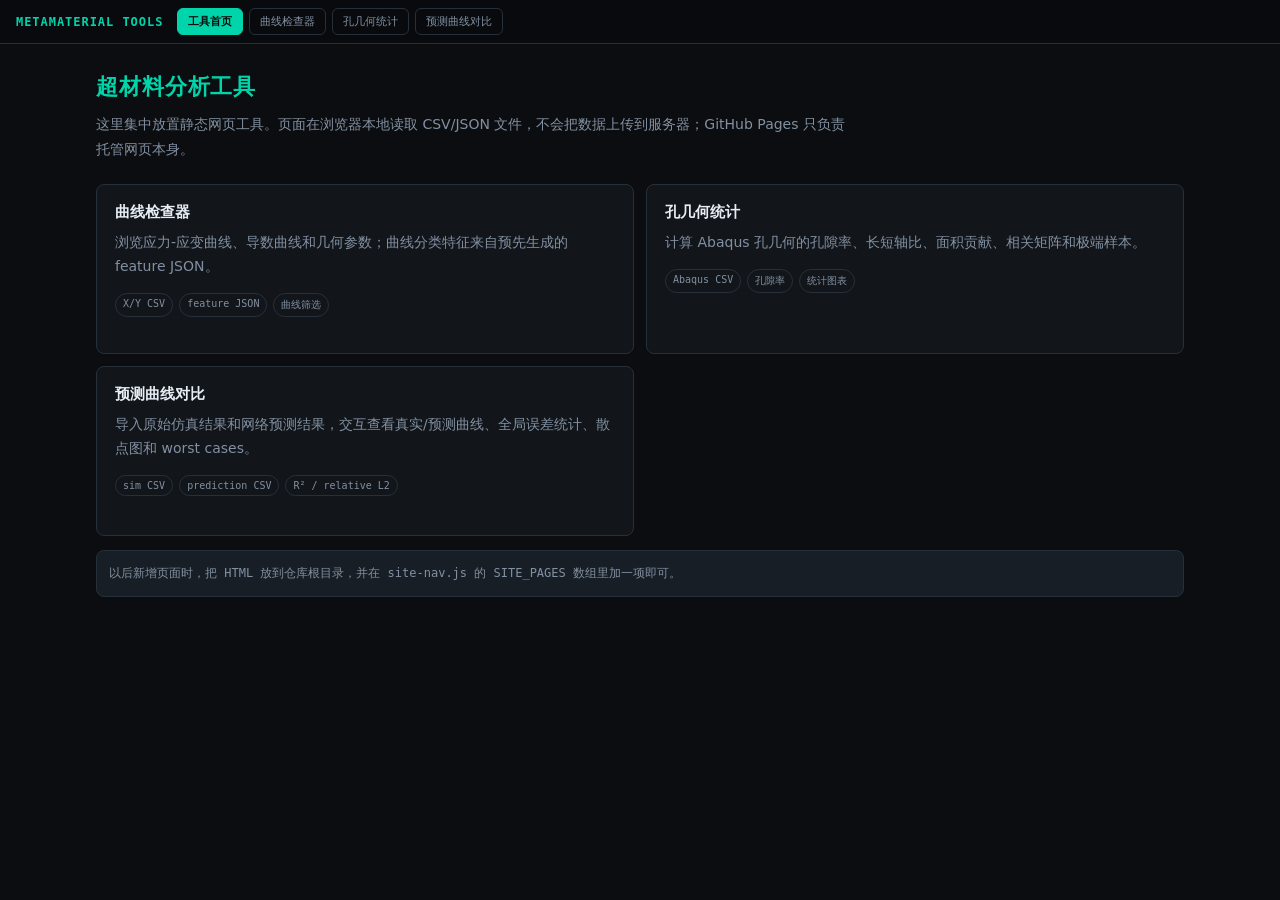
<file: index.html>
<!DOCTYPE html>
<html lang="zh-CN">
<head>
<meta charset="UTF-8">
<meta name="viewport" content="width=device-width, initial-scale=1.0">
<title>超材料分析工具</title>
<link rel="stylesheet" href="site-nav.css">
<style>
  *{box-sizing:border-box;margin:0;padding:0}
  :root{
    --bg:#0b0d10;--panel:#12161b;--panel2:#181e25;--line:#26303a;
    --text:#e7edf4;--muted:#8290a1;--accent:#00d4aa;--blue:#4da3ff;
    --mono:ui-monospace,SFMono-Regular,Menlo,Consolas,monospace;
    --sans:Inter,system-ui,-apple-system,BlinkMacSystemFont,"Segoe UI",sans-serif;
  }
  body{background:var(--bg);color:var(--text);font-family:var(--sans);font-size:14px;min-height:100vh}
  main{margin:0 auto;max-width:1120px;padding:28px 16px 40px}
  h1{color:var(--accent);font:700 22px var(--mono);letter-spacing:.04em;margin-bottom:10px}
  .intro{color:var(--muted);line-height:1.8;max-width:760px}
  .grid{display:grid;grid-template-columns:repeat(2,minmax(0,1fr));gap:12px;margin-top:22px}
  .tool-card{background:var(--panel);border:1px solid var(--line);border-radius:8px;padding:18px;text-decoration:none;color:var(--text);display:block;min-height:170px}
  .tool-card:hover{border-color:var(--accent)}
  .tool-card h2{font:700 15px var(--mono);color:var(--text);margin-bottom:9px}
  .tool-card p{color:var(--muted);line-height:1.7;margin-bottom:14px}
  .tag-row{display:flex;gap:6px;flex-wrap:wrap}
  .tag{border:1px solid var(--line);border-radius:999px;color:var(--muted);font:10px var(--mono);padding:4px 7px}
  .note{background:var(--panel2);border:1px solid var(--line);border-radius:8px;color:var(--muted);font:12px var(--mono);line-height:1.7;margin-top:14px;padding:12px}
  @media(max-width:780px){.grid{grid-template-columns:1fr}}
</style>
</head>
<body>
<main>
  <h1>超材料分析工具</h1>
  <p class="intro">这里集中放置静态网页工具。页面在浏览器本地读取 CSV/JSON 文件，不会把数据上传到服务器；GitHub Pages 只负责托管网页本身。</p>

  <div class="grid">
    <a class="tool-card" href="curve_inspector_raw_diff_fixed_click.html">
      <h2>曲线检查器</h2>
      <p>浏览应力-应变曲线、导数曲线和几何参数；曲线分类特征来自预先生成的 feature JSON。</p>
      <div class="tag-row">
        <span class="tag">X/Y CSV</span>
        <span class="tag">feature JSON</span>
        <span class="tag">曲线筛选</span>
      </div>
    </a>

    <a class="tool-card" href="hole_geometry_stats.html">
      <h2>孔几何统计</h2>
      <p>计算 Abaqus 孔几何的孔隙率、长短轴比、面积贡献、相关矩阵和极端样本。</p>
      <div class="tag-row">
        <span class="tag">Abaqus CSV</span>
        <span class="tag">孔隙率</span>
        <span class="tag">统计图表</span>
      </div>
    </a>

    <a class="tool-card" href="prediction_curve_compare.html">
      <h2>预测曲线对比</h2>
      <p>导入原始仿真结果和网络预测结果，交互查看真实/预测曲线、全局误差统计、散点图和 worst cases。</p>
      <div class="tag-row">
        <span class="tag">sim CSV</span>
        <span class="tag">prediction CSV</span>
        <span class="tag">R² / relative L2</span>
      </div>
    </a>
  </div>

  <div class="note">以后新增页面时，把 HTML 放到仓库根目录，并在 <code>site-nav.js</code> 的 <code>SITE_PAGES</code> 数组里加一项即可。</div>
</main>
<script src="site-nav.js" data-current="index.html"></script>
</body>
</html>
</file>
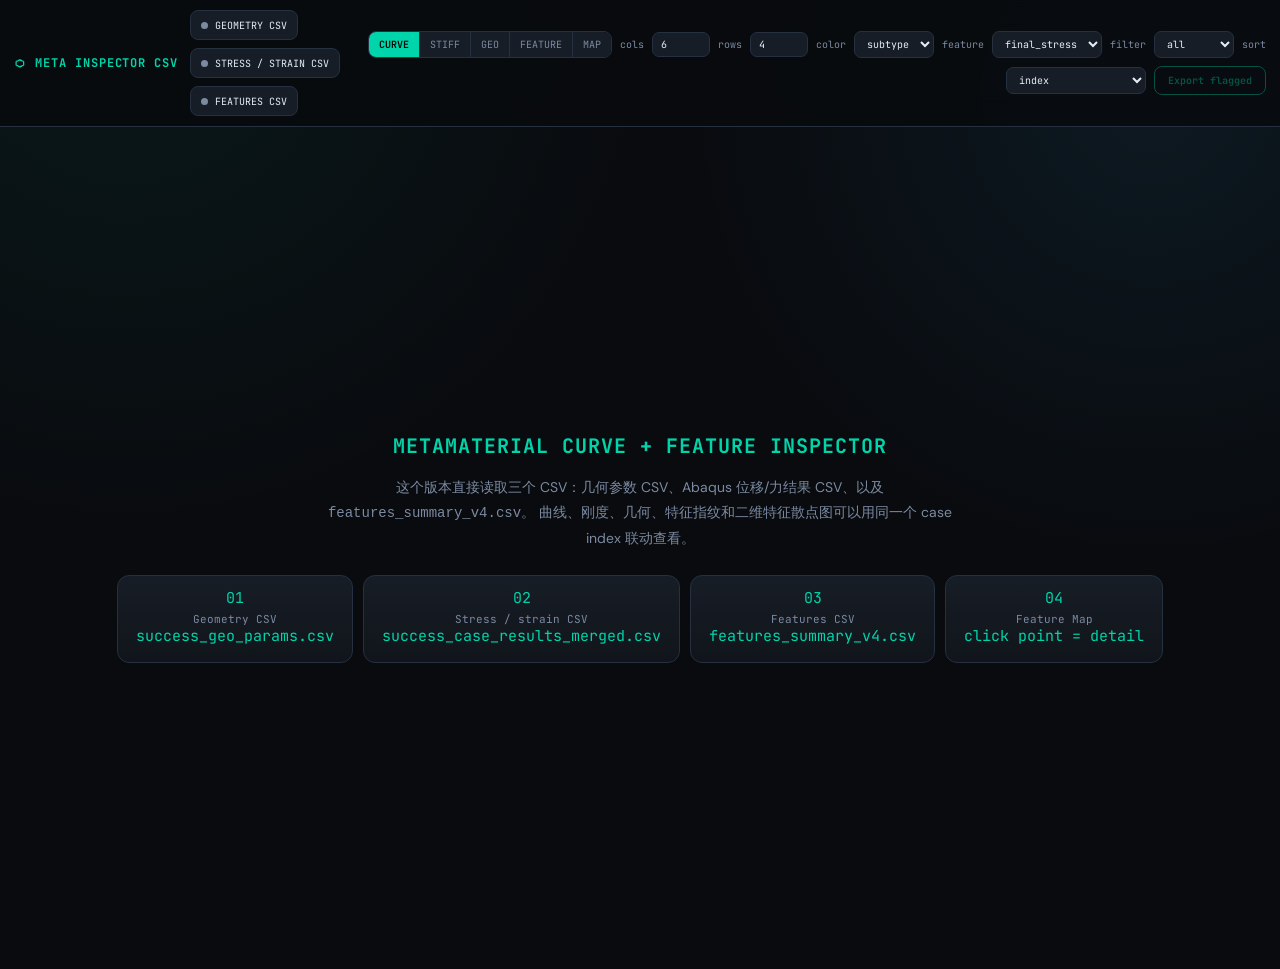
<file: curve_inspector_raw_diff_fixed_click.html>
<!DOCTYPE html>
<html lang="zh-CN">
<head>
<meta charset="UTF-8" />
<meta name="viewport" content="width=device-width, initial-scale=1.0" />
<title>Metamaterial Curve + Feature Inspector</title>
<style>
  @import url('https://fonts.googleapis.com/css2?family=JetBrains+Mono:wght@400;600;700&family=DM+Sans:wght@300;400;500;700&display=swap');
  *, *::before, *::after { box-sizing: border-box; margin: 0; padding: 0; }
  :root {
    --bg: #090b0f;
    --surface: #11151b;
    --surface2: #171d26;
    --surface3: #1d2530;
    --border: #253041;
    --border2: #334155;
    --accent: #00d4aa;
    --accent2: #38bdf8;
    --warn: #fb7185;
    --hot: #f59e0b;
    --purple: #c084fc;
    --green: #22c55e;
    --text: #e5edf7;
    --muted: #7b8aa1;
    --faint: #45556d;
    --mono: 'JetBrains Mono', 'Consolas', monospace;
    --sans: 'DM Sans', 'Inter', 'Microsoft YaHei', sans-serif;
  }
  body {
    background:
      radial-gradient(circle at 10% 0%, rgba(0,212,170,.07), transparent 35%),
      radial-gradient(circle at 90% 10%, rgba(56,189,248,.08), transparent 32%),
      var(--bg);
    color: var(--text);
    font-family: var(--sans);
    font-size: 14px;
    min-height: 100vh;
    overflow-x: hidden;
  }
  header {
    position: sticky; top: 0; z-index: 100;
    background: rgba(9,11,15,.93); backdrop-filter: blur(14px);
    border-bottom: 1px solid var(--border);
    padding: 10px 14px;
    display: grid;
    grid-template-columns: auto 1fr auto;
    gap: 12px;
    align-items: center;
  }
  .logo { font-family: var(--mono); font-size: 12px; font-weight: 700; color: var(--accent); letter-spacing: .08em; white-space: nowrap; }
  .upload-zone { display: flex; gap: 8px; flex-wrap: wrap; align-items: center; }
  .upload-btn {
    position: relative; display: inline-flex; align-items: center; gap: 7px; min-height: 30px;
    padding: 6px 10px; background: var(--surface2); border: 1px solid var(--border);
    border-radius: 8px; color: var(--text); font-family: var(--mono); font-size: 10px;
    cursor: pointer; transition: border-color .2s, background .2s, transform .1s; white-space: nowrap;
  }
  .upload-btn:hover { border-color: var(--accent); background: #172932; transform: translateY(-1px); }
  .upload-btn input { position: absolute; inset: 0; opacity: 0; cursor: pointer; }
  .upload-btn .dot { width: 7px; height: 7px; border-radius: 50%; background: var(--muted); flex-shrink: 0; transition: background .3s, box-shadow .3s; }
  .upload-btn.loaded .dot { background: var(--accent); box-shadow: 0 0 10px rgba(0,212,170,.55); }
  .upload-btn .file-name { max-width: 210px; overflow: hidden; text-overflow: ellipsis; display: inline-block; vertical-align: middle; }
  .controls { display: flex; align-items: center; gap: 8px; flex-wrap: wrap; justify-content: flex-end; }
  .ctrl-label { font-family: var(--mono); font-size: 10px; color: var(--muted); }
  select, input[type=number] {
    background: var(--surface2); border: 1px solid var(--border); color: var(--text);
    font-family: var(--mono); font-size: 10px; border-radius: 7px; padding: 5px 8px;
    outline: none; transition: border-color .2s, background .2s;
  }
  select:focus, input[type=number]:focus { border-color: var(--accent); background: #13222b; }
  input[type=number] { width: 58px; }
  .view-toggle { display: flex; border: 1px solid var(--border); border-radius: 8px; overflow: hidden; }
  .vt-btn { padding: 6px 10px; background: var(--surface2); border: none; border-right: 1px solid var(--border); color: var(--muted); font-family: var(--mono); font-size: 10px; cursor: pointer; transition: all .2s; }
  .vt-btn:last-child { border-right: none; }
  .vt-btn.active { background: var(--accent); color: #00110d; font-weight: 700; }
  .vt-btn:hover:not(.active) { background: var(--surface3); color: var(--text); }
  .btn { padding: 7px 13px; background: var(--accent); color: #00110d; font-family: var(--mono); font-size: 10px; font-weight: 700; border: none; border-radius: 8px; cursor: pointer; transition: opacity .2s, transform .1s; }
  .btn:hover { opacity: .86; } .btn:active { transform: scale(.97); } .btn:disabled { opacity: .35; cursor: default; }
  .btn-outline { background: transparent; color: var(--accent); border: 1px solid var(--accent); }
  .btn-outline:hover { background: rgba(0,212,170,.08); }

  #stats-bar { display: none; background: rgba(17,21,27,.92); border-bottom: 1px solid var(--border); padding: 7px 16px; gap: 18px; flex-wrap: wrap; align-items: center; font-family: var(--mono); font-size: 10px; }
  #stats-bar.visible { display: flex; }
  .stat-item { display: flex; gap: 5px; align-items: center; }
  .stat-val { color: var(--accent); font-weight: 700; } .stat-label { color: var(--muted); }
  .subtle-tip { margin-left: auto; color: var(--muted); font-size: 9px; }

  #drop-hint { position: fixed; inset: 0; z-index: 200; background: rgba(0,212,170,.06); border: 2px dashed var(--accent); display: flex; align-items: center; justify-content: center; font-family: var(--mono); font-size: 18px; color: var(--accent); pointer-events: none; opacity: 0; transition: opacity .2s; }
  #drop-hint.active { opacity: 1; }
  #loading { display: none; position: fixed; inset: 0; z-index: 400; background: rgba(9,11,15,.88); align-items: center; justify-content: center; flex-direction: column; gap: 14px; font-family: var(--mono); font-size: 13px; color: var(--accent); }
  #loading.visible { display: flex; }
  .spinner { width: 32px; height: 32px; border: 2px solid var(--border); border-top-color: var(--accent); border-radius: 50%; animation: spin .7s linear infinite; }
  @keyframes spin { to { transform: rotate(360deg); } }

  #welcome { display: flex; flex-direction: column; align-items: center; justify-content: center; min-height: calc(100vh - 58px); gap: 16px; padding: 42px; text-align: center; }
  #welcome h2 { font-family: var(--mono); font-size: 20px; color: var(--accent); letter-spacing: .05em; }
  #welcome p { color: var(--muted); max-width: 660px; line-height: 1.8; }
  .step-list { display: flex; gap: 10px; flex-wrap: wrap; justify-content: center; margin-top: 8px; }
  .step { background: linear-gradient(180deg, var(--surface2), var(--surface)); border: 1px solid var(--border); border-radius: 12px; padding: 12px 18px; font-family: var(--mono); font-size: 11px; color: var(--muted); min-width: 150px; }
  .step span { color: var(--accent); display: block; font-size: 15px; margin-bottom: 4px; }
  .tiny { font-size: 9px; color: var(--faint); }

  #main { display: none; padding: 12px 16px 24px; }
  #main.visible { display: block; }
  .page-nav { display: flex; align-items: center; gap: 8px; margin-bottom: 12px; flex-wrap: wrap; }
  .page-info { font-family: var(--mono); font-size: 10px; color: var(--muted); margin-left: auto; }
  #grid { display: grid; gap: 9px; grid-template-columns: repeat(var(--cols, 6), minmax(0, 1fr)); }

  .card, .geo-card, .feature-card { background: rgba(17,21,27,.95); border: 1px solid var(--border); border-radius: 10px; overflow: hidden; cursor: pointer; transition: border-color .15s, transform .15s, box-shadow .15s; position: relative; min-width: 0; }
  .card:hover, .geo-card:hover, .feature-card:hover { border-color: var(--accent2); transform: translateY(-1px); box-shadow: 0 6px 20px rgba(0,0,0,.18); }
  .card.flagged, .geo-card.flagged, .feature-card.flagged { border-color: var(--warn); }
  .card-header { padding: 6px 9px; display: flex; justify-content: space-between; align-items: center; border-bottom: 1px solid var(--border); gap: 6px; }
  .card-idx { font-family: var(--mono); font-size: 9px; color: var(--muted); overflow: hidden; text-overflow: ellipsis; white-space: nowrap; }
  .card-badges { display: flex; gap: 4px; flex-wrap: wrap; justify-content: flex-end; }
  .badge { font-family: var(--mono); font-size: 8px; padding: 2px 6px; border-radius: 999px; font-weight: 700; letter-spacing: .02em; }
  .badge-lin { background: rgba(76,155,232,.17); color: #7cc4ff; }
  .badge-inc { background: rgba(34,197,94,.16); color: #4ade80; }
  .badge-dec { background: rgba(251,113,133,.17); color: #fb7185; }
  .badge-s   { background: rgba(240,165,0,.18); color: #fbbf24; }
  .badge-sub { background: rgba(192,132,252,.15); color: #d8b4fe; }
  .badge-warn { background: rgba(251,113,133,.20); color: var(--warn); }
  canvas.mini { display: block; width: 100%; height: 90px; }
  canvas.deriv-mini { display: block; width: 100%; height: 90px; }
  canvas.geo-mini { display: block; width: 100%; height: 126px; }
  canvas.feature-mini { display: block; width: 100%; height: 126px; }
  .card-footer { padding: 4px 9px 6px; font-family: var(--mono); font-size: 8.5px; color: var(--muted); display: flex; justify-content: space-between; gap: 8px; min-height: 24px; }
  .card-footer span { overflow: hidden; text-overflow: ellipsis; white-space: nowrap; }
  .flag-btn { position: absolute; top: 5px; right: 6px; background: none; border: none; cursor: pointer; font-size: 11px; opacity: .22; transition: opacity .2s, color .2s; line-height: 1; color: var(--muted); }
  .flag-btn:hover { opacity: 1; color: var(--warn); }
  .flagged .flag-btn { opacity: 1; color: var(--warn); }

  #map-panel { display: none; background: rgba(17,21,27,.95); border: 1px solid var(--border); border-radius: 12px; padding: 12px; }
  #map-panel.visible { display: block; }
  .map-controls { display: flex; gap: 10px; align-items: center; flex-wrap: wrap; margin-bottom: 10px; }
  #feature-map-canvas { width: 100%; height: min(68vh, 650px); display: block; border-radius: 8px; background: #0d1118; border: 1px solid var(--border); }
  .legend-row { display: flex; gap: 10px; flex-wrap: wrap; margin-top: 8px; font-family: var(--mono); font-size: 9px; color: var(--muted); }
  .legend-dot { width: 9px; height: 9px; border-radius: 50%; display: inline-block; margin-right: 5px; vertical-align: -1px; }

  #modal-overlay { display: none; position: fixed; inset: 0; z-index: 300; background: rgba(0,0,0,.72); backdrop-filter: blur(4px); align-items: center; justify-content: center; padding: 18px; }
  #modal-overlay.open { display: flex; }
  #modal { background: var(--surface); border: 1px solid var(--border); border-radius: 14px; width: min(980px, 96vw); max-height: 92vh; overflow-y: auto; padding: 18px; box-shadow: 0 20px 70px rgba(0,0,0,.45); }
  .modal-header { display: flex; justify-content: space-between; align-items: center; margin-bottom: 12px; gap: 10px; }
  .modal-title-txt { font-family: var(--mono); font-size: 12px; color: var(--accent); overflow: hidden; text-overflow: ellipsis; white-space: nowrap; }
  .modal-tabs { display: flex; border: 1px solid var(--border); border-radius: 8px; overflow: hidden; }
  .mtab { padding: 6px 12px; background: var(--surface2); border: none; border-right: 1px solid var(--border); color: var(--muted); font-family: var(--mono); font-size: 10px; cursor: pointer; transition: all .2s; }
  .mtab:last-child { border-right: none; }
  .mtab.active { background: var(--accent); color: #00110d; font-weight: 700; }
  .close-btn { background: none; border: none; color: var(--muted); font-size: 20px; cursor: pointer; line-height: 1; }
  .close-btn:hover { color: var(--text); }
  .modal-pane { display: none; }
  .modal-pane.active { display: block; }
  #detail-canvas, #geo-detail-canvas, #deriv-detail-canvas, #feature-detail-canvas { width: 100%; height: 300px; display: block; background: #0d1118; border: 1px solid var(--border); border-radius: 8px; }
  .param-grid { display: grid; grid-template-columns: repeat(auto-fit, minmax(130px, 1fr)); gap: 8px; margin-top: 12px; }
  .param-cell { background: var(--surface2); border: 1px solid var(--border); border-radius: 8px; padding: 8px 10px; min-width: 0; }
  .param-name { font-family: var(--mono); font-size: 8px; color: var(--muted); white-space: nowrap; overflow: hidden; text-overflow: ellipsis; }
  .param-val { font-family: var(--mono); font-size: 12px; color: var(--text); margin-top: 3px; overflow: hidden; text-overflow: ellipsis; white-space: nowrap; }
  .section-title { font-family: var(--mono); color: var(--muted); font-size: 10px; margin-top: 13px; margin-bottom: 6px; }
  ::-webkit-scrollbar { width: 6px; height: 6px; }
  ::-webkit-scrollbar-track { background: var(--bg); }
  ::-webkit-scrollbar-thumb { background: var(--border2); border-radius: 4px; }
  @media (max-width: 920px) {
    header { grid-template-columns: 1fr; }
    .controls { justify-content: flex-start; }
    .subtle-tip { display: none; }
  }
</style>
</head>
<body>
<div id="drop-hint">Drop geometry + stress/strain + features CSV files here</div>
<div id="loading"><div class="spinner"></div><span id="loading-msg">Loading…</span></div>

<header>
  <div class="logo">⬡ META INSPECTOR CSV</div>
  <div class="upload-zone">
    <label class="upload-btn" id="btn-geo"><span class="dot"></span><span class="file-name">GEOMETRY CSV</span><input type="file" accept=".csv" id="file-geo"></label>
    <label class="upload-btn" id="btn-stress"><span class="dot"></span><span class="file-name">STRESS / STRAIN CSV</span><input type="file" accept=".csv" id="file-stress"></label>
    <label class="upload-btn" id="btn-feat"><span class="dot"></span><span class="file-name">FEATURES CSV</span><input type="file" accept=".csv" id="file-feat"></label>
  </div>
  <div class="controls">
    <div class="view-toggle">
      <button class="vt-btn active" id="vt-curve">CURVE</button>
      <button class="vt-btn" id="vt-deriv">STIFF</button>
      <button class="vt-btn" id="vt-geo">GEO</button>
      <button class="vt-btn" id="vt-feature">FEATURE</button>
      <button class="vt-btn" id="vt-map">MAP</button>
    </div>
    <span class="ctrl-label">cols</span><input type="number" id="ctrl-cols" value="6" min="2" max="14">
    <span class="ctrl-label">rows</span><input type="number" id="ctrl-rows" value="4" min="1" max="10">
    <span class="ctrl-label">color</span>
    <select id="ctrl-color">
      <option value="subtype" selected>subtype</option>
      <option value="stress">stress</option>
      <option value="feature">feature</option>
      <option value="mono">mono</option>
    </select>
    <span class="ctrl-label">feature</span><select id="ctrl-feature"><option value="final_stress">final_stress</option></select>
    <span class="ctrl-label">filter</span><select id="ctrl-filter"><option value="all">all</option><option value="flagged">flagged</option></select>
    <span class="ctrl-label">sort</span>
    <select id="ctrl-sort">
      <option value="index">index</option>
      <option value="feature_desc">feature ↓</option>
      <option value="feature_asc">feature ↑</option>
      <option value="final_stress_desc">final_stress ↓</option>
      <option value="energy_desc">energy ↓</option>
      <option value="E_init_desc">E_init ↓</option>
      <option value="stiffness_ratio_desc">stiffness_ratio ↓</option>
    </select>
    <button class="btn btn-outline" id="btn-export" disabled>Export flagged</button>
  </div>
</header>

<div id="stats-bar">
  <div class="stat-item"><span class="stat-label">total</span><span class="stat-val" id="st-total">—</span></div>
  <div class="stat-item"><span class="stat-label">Linear</span><span class="stat-val" id="st-linear">—</span></div>
  <div class="stat-item"><span class="stat-label">Increasing</span><span class="stat-val" id="st-increasing">—</span></div>
  <div class="stat-item"><span class="stat-label">S-Smooth</span><span class="stat-val" id="st-s-smooth">—</span></div>
  <div class="stat-item"><span class="stat-label">S-NegK</span><span class="stat-val" id="st-s-negk">—</span></div>
  <div class="stat-item"><span class="stat-label">D-Positive</span><span class="stat-val" id="st-d-pos">—</span></div>
  <div class="stat-item"><span class="stat-label">D-Negative</span><span class="stat-val" id="st-d-neg">—</span></div>
  <div class="stat-item"><span class="stat-label">D-Plateau</span><span class="stat-val" id="st-d-plat">—</span></div>
  <div class="stat-item"><span class="stat-label">flagged</span><span class="stat-val" id="st-flag">0</span></div>
  <div class="stat-item"><span class="stat-label">σ max</span><span class="stat-val" id="st-range">—</span></div>
  <div class="stat-item"><span class="stat-label">feature</span><span class="stat-val" id="st-feature-range">—</span></div>
  <div class="subtle-tip">↑↓ wheel page · ←→ navigate · click detail · c/s/g/f/m switch view</div>
</div>

<div id="welcome">
  <h2>METAMATERIAL CURVE + FEATURE INSPECTOR</h2>
  <p>
    这个版本直接读取三个 CSV：几何参数 CSV、Abaqus 位移/力结果 CSV、以及 <code>features_summary_v4.csv</code>。
    曲线、刚度、几何、特征指纹和二维特征散点图可以用同一个 case index 联动查看。
  </p>
  <div class="step-list">
    <div class="step"><span>01</span>Geometry CSV<br><span class="tiny">success_geo_params.csv</span></div>
    <div class="step"><span>02</span>Stress / strain CSV<br><span class="tiny">success_case_results_merged.csv</span></div>
    <div class="step"><span>03</span>Features CSV<br><span class="tiny">features_summary_v4.csv</span></div>
    <div class="step"><span>04</span>Feature Map<br><span class="tiny">click point = detail</span></div>
  </div>
</div>

<div id="main">
  <div class="page-nav" id="page-nav">
    <button class="btn" id="btn-prev" disabled>← prev</button>
    <button class="btn" id="btn-next" disabled>next →</button>
    <input type="number" id="goto-input" placeholder="case #" style="width:85px">
    <button class="btn btn-outline" id="btn-goto">go</button>
    <span class="page-info" id="page-info"></span>
  </div>
  <div id="map-panel">
    <div class="map-controls">
      <span class="ctrl-label">x</span><select id="ctrl-map-x"><option value="stiffness_ratio">stiffness_ratio</option></select>
      <span class="ctrl-label">y</span><select id="ctrl-map-y"><option value="energy">energy</option></select>
      <span class="ctrl-label">点颜色由 header 的 color 控制；filter 会同步作用到散点图</span>
    </div>
    <canvas id="feature-map-canvas"></canvas>
    <div class="legend-row" id="map-legend"></div>
  </div>
  <div id="grid"></div>
</div>

<div id="modal-overlay">
  <div id="modal">
    <div class="modal-header">
      <span class="modal-title-txt" id="modal-title-text">Case #0</span>
      <div style="display:flex;gap:10px;align-items:center;min-width:max-content">
        <div class="modal-tabs">
          <button class="mtab active" id="mtab-curve">Curve</button>
          <button class="mtab" id="mtab-deriv">Stiffness</button>
          <button class="mtab" id="mtab-geo">Geometry</button>
          <button class="mtab" id="mtab-feature">Features</button>
        </div>
        <button class="close-btn" id="modal-close">✕</button>
      </div>
    </div>
    <div id="modal-curve-pane" class="modal-pane active"><canvas id="detail-canvas"></canvas></div>
    <div id="modal-deriv-pane" class="modal-pane"><canvas id="deriv-detail-canvas"></canvas></div>
    <div id="modal-geo-pane" class="modal-pane"><canvas id="geo-detail-canvas"></canvas></div>
    <div id="modal-feature-pane" class="modal-pane"><canvas id="feature-detail-canvas"></canvas></div>
    <div class="section-title">CASE SUMMARY</div>
    <div class="param-grid" id="param-grid"></div>
  </div>
</div>

<script>
const L = 20;
const STRAIN_GRID = Array.from({length:100}, (_,i)=>0.1*i/99);
const TYPE_COLORS = {
  'linear':'#7cc4ff', 'increasing':'#4ade80', 'decreasing':'#fb7185', 's-type':'#fbbf24', 'unknown':'#94a3b8'
};
const SUBTYPE_COLORS = {
  'Linear':'#7cc4ff', 'Increasing':'#4ade80', 'S-type-Smooth':'#fbbf24', 'S-type-NegK':'#f97316',
  'Decreasing-Positive':'#fb7185', 'Decreasing-Negative':'#ef4444', 'Decreasing-Plateau':'#f59e0b', 'Unknown':'#94a3b8'
};
const SUBTYPE_ORDER = [
  'Linear','Increasing','S-type-Smooth','S-type-NegK',
  'Decreasing-Positive','Decreasing-Negative','Decreasing-Plateau'
];
const FEATURE_DISPLAY = [
  'E_init','E_secant','r2_linear','k_cv','peak_stress','final_stress','drop_ratio','energy','crush_efficiency',
  'slope_cv','stiffness_ratio','valley_depth','recovery_gain','late_early_ratio',
  'local_drop_ratio','local_recovery_ratio','recovery_fraction'
];
const FEATURE_FINGERPRINT = ['E_init','final_stress','energy','stiffness_ratio','slope_cv','valley_depth','recovery_gain','local_drop_ratio'];
const $ = id => document.getElementById(id);

let geoRows = [];
let stressRows = [];
let features = [];
let allIndices = [];
let filteredIndices = [];
let flaggedSet = new Set();
let viewMode = 'curve';
let page = 0;
let detailIdx = -1;
let modalTab = 'curve';
let globalStressMax = 1;
let numericFeatureCols = [];
let featureStats = {};
let featureMapPoints = [];
let lastMapRect = null;
let detailRaf = 0;
let wheelAccum = 0;
let wheelTimer = null;

function clamp(v,a,b){ return Math.max(a, Math.min(b, v)); }
function finite(v){ return Number.isFinite(v); }
function fmt(v, digits=4){
  const n = Number(v);
  if(!Number.isFinite(n)) return '—';
  const av = Math.abs(n);
  if(av > 0 && (av < 1e-3 || av >= 1e4)) return n.toExponential(2);
  return n.toFixed(digits).replace(/\.0+$/,'').replace(/(\.\d*?)0+$/,'$1');
}
function normType(t){
  const s = String(t || '').trim().toLowerCase();
  if(s.includes('s-type') || s === 's') return 's-type';
  if(s.includes('increase')) return 'increasing';
  if(s.includes('decrease')) return 'decreasing';
  if(s.includes('linear')) return 'linear';
  return 'unknown';
}
function canonicalSubtype(raw, legacyType='') {
  const s = String(raw || '').trim();
  if(SUBTYPE_ORDER.includes(s)) return s;
  const compact = s.toLowerCase().replace(/[\s_]+/g,'-');
  const aliases = {
    'linear':'Linear',
    'increasing':'Increasing',
    's-type-smooth':'S-type-Smooth',
    'stype-smooth':'S-type-Smooth',
    's-smooth':'S-type-Smooth',
    's-type-negk':'S-type-NegK',
    'stype-negk':'S-type-NegK',
    's-negk':'S-type-NegK',
    'decreasing-positive':'Decreasing-Positive',
    'd-positive':'Decreasing-Positive',
    'decreasing-negative':'Decreasing-Negative',
    'd-negative':'Decreasing-Negative',
    'decreasing-plateau':'Decreasing-Plateau',
    'd-plateau':'Decreasing-Plateau'
  };
  if(aliases[compact]) return aliases[compact];
  const lt = normType(legacyType || s);
  if(lt === 'linear') return 'Linear';
  if(lt === 'increasing') return 'Increasing';
  return 'Unknown';
}
function subtypeShort(s){
  return {
    'Linear':'Linear', 'Increasing':'Increasing',
    'S-type-Smooth':'S-Smooth', 'S-type-NegK':'S-NegK',
    'Decreasing-Positive':'D-Positive', 'Decreasing-Negative':'D-Negative', 'Decreasing-Plateau':'D-Plateau',
    'Unknown':'Unknown'
  }[canonicalSubtype(s)] || 'Unknown';
}
function getFeature(idx){ return features[idx] || null; }
function getType(idx){ return normType(getFeature(idx)?.curve_type); }
function getSubtype(idx){ const f=getFeature(idx); return f ? canonicalSubtype(f.curve_subtype, f.curve_type) : 'Unknown'; }
function featureValue(idx, col){
  const f = getFeature(idx);
  const v = f ? Number(f[col]) : NaN;
  if(Number.isFinite(v)) return v;
  if(col === 'final_stress' && stressRows[idx]) return stressRows[idx][stressRows[idx].length-1];
  return NaN;
}
function colorForIndex(idx){
  const mode = $('ctrl-color').value;
  if(mode === 'mono') return '#00d4aa';
  if(mode === 'subtype') return SUBTYPE_COLORS[getSubtype(idx)] || '#94a3b8';
  if(mode === 'stress') {
    const v = stressRows[idx] ? stressRows[idx][stressRows[idx].length-1] : featureValue(idx,'final_stress');
    return gradientColor(v, 0, globalStressMax || 1);
  }
  if(mode === 'feature') {
    const col = $('ctrl-feature').value;
    const st = featureStats[col];
    return gradientColor(featureValue(idx,col), st?.p02 ?? st?.min ?? 0, st?.p98 ?? st?.max ?? 1);
  }
  return SUBTYPE_COLORS[getSubtype(idx)] || '#94a3b8';
}
function gradientColor(v, lo, hi){
  if(!Number.isFinite(v)) return '#64748b';
  const t = clamp((v-lo)/((hi-lo)||1),0,1);
  const r = Math.round(56 + 191*t);
  const g = Math.round(189 - 76*t);
  const b = Math.round(248 - 115*t);
  return `rgb(${r},${g},${b})`;
}
function cssSize(canvas, fallbackW=720, fallbackH=300){
  const rect = canvas.getBoundingClientRect();
  return {w: Math.max(1, Math.round(rect.width || fallbackW)), h: Math.max(1, Math.round(rect.height || fallbackH))};
}
function setupCanvas(canvas, fallbackW=720, fallbackH=300){
  const {w,h} = cssSize(canvas, fallbackW, fallbackH);
  const dpr = Math.min(window.devicePixelRatio || 1, 2);
  canvas.width = Math.round(w*dpr);
  canvas.height = Math.round(h*dpr);
  const ctx = canvas.getContext('2d');
  ctx.setTransform(dpr,0,0,dpr,0,0);
  return {ctx,w,h};
}
function splitCSVLine(line){
  const out=[]; let cur=''; let q=false;
  for(let i=0;i<line.length;i++){
    const ch=line[i];
    if(ch==='"'){
      if(q && line[i+1]==='"'){cur+='"'; i++;}
      else q=!q;
    } else if(ch===',' && !q){ out.push(cur); cur=''; }
    else cur+=ch;
  }
  out.push(cur);
  return out;
}
function parseNumericMatrix(text){
  return text.split(/\r?\n/).map(line=>line.trim()).filter(Boolean).map(line=>{
    const vals = splitCSVLine(line).map(v=>Number(v.trim())).filter(v=>Number.isFinite(v));
    return vals.length ? vals : null;
  }).filter(Boolean);
}
function parseTableCSV(text){
  const lines = text.split(/\r?\n/).map(l=>l.trim()).filter(Boolean);
  if(!lines.length) return {headers:[], rows:[]};
  const headers = splitCSVLine(lines[0].replace(/^\uFEFF/, '')).map(s=>s.trim().replace(/^\uFEFF/, ''));
  const rows = [];
  for(let i=1;i<lines.length;i++){
    const cells = splitCSVLine(lines[i]);
    const obj = {};
    headers.forEach((h,j)=>{
      const raw = (cells[j] ?? '').trim();
      const num = Number(raw);
      obj[h] = raw === '' ? NaN : (Number.isFinite(num) ? num : raw);
    });
    rows.push(obj);
  }
  return {headers, rows};
}
function interpolate(xs, ys, xgrid){
  const pairs = xs.map((x,i)=>[Number(x), Number(ys[i])]).filter(p=>Number.isFinite(p[0]) && Number.isFinite(p[1])).sort((a,b)=>a[0]-b[0]);
  if(!pairs.length) return xgrid.map(()=>0);
  const ux=[], uy=[];
  for(const [x,y] of pairs){
    if(!ux.length || Math.abs(x-ux[ux.length-1]) > 1e-12){ ux.push(x); uy.push(y); }
  }
  if(ux.length === 1) return xgrid.map(()=>uy[0]);
  let j=0;
  return xgrid.map(x=>{
    if(x <= ux[0]) return uy[0];
    if(x >= ux[ux.length-1]) return uy[uy.length-1];
    while(j < ux.length-2 && ux[j+1] < x) j++;
    const t = (x-ux[j]) / (ux[j+1]-ux[j] || 1);
    return uy[j]*(1-t) + uy[j+1]*t;
  });
}
function parseStressCSV(text){
  const rows = parseNumericMatrix(text);
  if(!rows.length) return [];
  const first = rows[0];
  const looksLikeDispForce = rows.length >= 2 && rows.length % 2 === 0 && first.some(v=>v<0) && Math.abs(first[0]) < 1e-9;
  if(looksLikeDispForce){
    const out=[];
    for(let i=0;i<rows.length;i+=2){
      const disp = rows[i], force = rows[i+1] || [];
      const m = Math.min(disp.length, force.length);
      const strain = disp.slice(0,m).map(v=>-v/80.0);
      const stress = force.slice(0,m).map(v=>-v/80.0);
      out.push(interpolate(strain, stress, STRAIN_GRID));
    }
    return out;
  }
  return rows.map(r=>{
    if(r.length === 100) return r.slice();
    const xs = r.map((_,i)=>i/(r.length-1 || 1)*0.1);
    return interpolate(xs, r, STRAIN_GRID);
  });
}
function parseFeaturesCSV(text){
  const {headers, rows} = parseTableCSV(text);
  if(!headers.includes('case_id')) throw new Error('features CSV 需要包含 case_id 列。');
  const arr=[];
  for(const row of rows){
    const id = Number(row.case_id);
    if(Number.isInteger(id) && id >= 0){
      // Normalize the two label fields so later filtering and badges do not fail
      // when a CSV writer changes capitalization or adds stray spaces.
      if(row.curve_type !== undefined) row.curve_type = String(row.curve_type).trim();
      if(row.curve_subtype !== undefined) row.curve_subtype = canonicalSubtype(row.curve_subtype, row.curve_type);
      else row.curve_subtype = canonicalSubtype('', row.curve_type);
      arr[id] = row;
    }
  }
  numericFeatureCols = headers.filter(h => h !== 'case_id' && h !== 'curve_type' && h !== 'curve_subtype' && rows.some(r=>Number.isFinite(Number(r[h]))));
  // IMPORTANT: compute stats/options from the freshly parsed array, not from the
  // previous global features array. Otherwise feature bars, filters and labels can
  // appear empty until a second refresh.
  features = arr;
  computeFeatureStats();
  updateFeatureSelectors();
  updateFilterOptions();
  return arr;
}
function geometryPrefixes(headers){
  const prefixes=[];
  for(const h of headers){
    const m = h.match(/^(.+)_ox$/);
    if(!m) continue;
    const p=m[1];
    const hasAbaqus = [`${p}_oy`,`${p}_ax`,`${p}_ay`,`${p}_bx`,`${p}_by`].every(c=>headers.includes(c));
    const hasNetwork = [`${p}_oy`,`${p}_major`,`${p}_minor`,`${p}_theta`].every(c=>headers.includes(c));
    if(hasAbaqus || hasNetwork) prefixes.push({prefix:p, mode:hasAbaqus?'abaqus':'network'});
  }
  return prefixes;
}
function convertAbaqusEllipse(row, p){
  const ox=Number(row[`${p}_ox`]), oy=Number(row[`${p}_oy`]);
  const ax=Number(row[`${p}_ax`]), ay=Number(row[`${p}_ay`]);
  const bx=Number(row[`${p}_bx`]), by=Number(row[`${p}_by`]);
  const aDx=ax-ox, aDy=ay-oy, bDx=bx-ox, bDy=by-oy;
  const aLen=Math.hypot(aDx,aDy), bLen=Math.hypot(bDx,bDy);
  let major, minor, theta;
  // Same conversion as convert_abaqus_to_network_geom.py:
  // the longer endpoint vector defines major/theta; theta is axis-equivalent modulo 180°.
  if(aLen >= bLen){ major=aLen; minor=bLen; theta=Math.atan2(aDy,aDx); }
  else { major=bLen; minor=aLen; theta=Math.atan2(bDy,bDx); }
  const scale=Number(row[`${p}_scale`]);
  return {id:p, ox, oy, major, minor, theta, scale:Number.isFinite(scale)?scale:1, raw:{ax,ay,bx,by}};
}
function convertNetworkEllipse(row, p){
  const ox=Number(row[`${p}_ox`]), oy=Number(row[`${p}_oy`]);
  const major=Number(row[`${p}_major`]), minor=Number(row[`${p}_minor`]);
  const theta=Number(row[`${p}_theta`]) * Math.PI / 180;
  return {id:p, ox, oy, major, minor, theta, scale:1, raw:null};
}
function geometryBoundsFromCenters(ellipses){
  const xs=ellipses.map(e=>e.ox).filter(Number.isFinite);
  const ys=ellipses.map(e=>e.oy).filter(Number.isFinite);
  if(!xs.length || !ys.length) return {minX:0,maxX:L,minY:0,maxY:L};
  let minX=Math.min(...xs), maxX=Math.max(...xs), minY=Math.min(...ys), maxY=Math.max(...ys);
  if(Math.abs(maxX-minX) < 1e-9){ minX-=L/2; maxX+=L/2; }
  if(Math.abs(maxY-minY) < 1e-9){ minY-=L/2; maxY+=L/2; }
  // Keep the displayed unit cell square. The uploaded Abaqus geometry typically
  // uses centers from x=-10..10 and y=0..20, i.e. a 20×20 cell shifted in x.
  const width=maxX-minX, height=maxY-minY;
  if(Math.abs(width-height) > 1e-9){
    if(width > height){ const c=(minY+maxY)/2; minY=c-width/2; maxY=c+width/2; }
    else { const c=(minX+maxX)/2; minX=c-height/2; maxX=c+height/2; }
  }
  return {minX,maxX,minY,maxY};
}
function parseGeometryCSV(text){
  const {headers, rows} = parseTableCSV(text);
  const prefixes = geometryPrefixes(headers);
  if(prefixes.length){
    return rows.map(row => {
      const ellipses = prefixes.map(({prefix,mode}) => mode==='abaqus' ? convertAbaqusEllipse(row,prefix) : convertNetworkEllipse(row,prefix))
        .filter(e=>[e.ox,e.oy,e.major,e.minor,e.theta].every(Number.isFinite) && e.major>0 && e.minor>0);
      return {kind:'ellipse_axes', ellipses, bounds: geometryBoundsFromCenters(ellipses)};
    });
  }
  const mat = parseNumericMatrix(text);
  return mat.map(row => ({kind:'legacy12', params: row.slice(0,12), bounds:{minX:0,maxX:L,minY:0,maxY:L}}));
}
function computeFeatureStats(){
  featureStats = {};
  for(const col of numericFeatureCols){
    const vals = features.map(f=>Number(f?.[col])).filter(Number.isFinite).sort((a,b)=>a-b);
    if(!vals.length) continue;
    const q = p => vals[Math.max(0, Math.min(vals.length-1, Math.floor(p*(vals.length-1))))];
    featureStats[col] = {min:vals[0], max:vals[vals.length-1], p02:q(.02), p98:q(.98), median:q(.5)};
  }
}
function updateFeatureSelectors(){
  const keep = $('ctrl-feature').value;
  const mapX = $('ctrl-map-x').value;
  const mapY = $('ctrl-map-y').value;
  const opts = numericFeatureCols.map(c=>`<option value="${c}">${c}</option>`).join('');
  $('ctrl-feature').innerHTML = opts || '<option value="final_stress">final_stress</option>';
  $('ctrl-map-x').innerHTML = opts || '<option value="stiffness_ratio">stiffness_ratio</option>';
  $('ctrl-map-y').innerHTML = opts || '<option value="energy">energy</option>';
  $('ctrl-feature').value = numericFeatureCols.includes(keep) ? keep : (numericFeatureCols.includes('final_stress') ? 'final_stress' : numericFeatureCols[0] || 'final_stress');
  $('ctrl-map-x').value = numericFeatureCols.includes(mapX) ? mapX : (numericFeatureCols.includes('stiffness_ratio') ? 'stiffness_ratio' : numericFeatureCols[0] || 'final_stress');
  $('ctrl-map-y').value = numericFeatureCols.includes(mapY) ? mapY : (numericFeatureCols.includes('energy') ? 'energy' : numericFeatureCols[1] || numericFeatureCols[0] || 'final_stress');
}
function updateFilterOptions(){
  const old = $('ctrl-filter').value;
  const subs = new Set();
  features.forEach(f=>{ if(f) subs.add(canonicalSubtype(f.curve_subtype, f.curve_type)); });
  let html = '<option value="all">all subtypes</option><option value="flagged">flagged</option>';
  SUBTYPE_ORDER.forEach(s=>{ if(subs.has(s)) html += `<option value="subtype:${s}">${s}</option>`; });
  [...subs].filter(s=>!SUBTYPE_ORDER.includes(s)).sort().forEach(s=>{ html += `<option value="subtype:${s}">${s}</option>`; });
  $('ctrl-filter').innerHTML = html;
  $('ctrl-filter').value = [...$('ctrl-filter').options].some(o=>o.value===old) ? old : 'all';
}
function recomputeIndices(){
  const maxLen = Math.max(geoRows.length, stressRows.length, features.length);
  allIndices = [];
  for(let i=0;i<maxLen;i++){
    if(geoRows[i] || stressRows[i] || features[i]) allIndices.push(i);
  }
}
function getFiltered(){
  const f = $('ctrl-filter').value;
  let arr = allIndices.slice();
  if(f === 'flagged') arr = arr.filter(i=>flaggedSet.has(i));
  else if(f.startsWith('subtype:')) arr = arr.filter(i=>getSubtype(i) === f.slice(8));
  const sort = $('ctrl-sort').value;
  const col = $('ctrl-feature').value;
  const val = (i,c)=>featureValue(i,c);
  if(sort === 'feature_desc') arr.sort((a,b)=>(val(b,col) || -Infinity)-(val(a,col) || -Infinity));
  else if(sort === 'feature_asc') arr.sort((a,b)=>(Number.isFinite(val(a,col))?val(a,col):Infinity)-(Number.isFinite(val(b,col))?val(b,col):Infinity));
  else if(sort.endsWith('_desc')){
    const c = sort.replace('_desc','');
    arr.sort((a,b)=>(val(b,c) || -Infinity)-(val(a,c) || -Infinity));
  }
  return arr;
}
function perPage(){ return (parseInt($('ctrl-cols').value)||6) * (parseInt($('ctrl-rows').value)||4); }

function drawMiniCurve(canvas, yRow, idx){
  const {ctx,w,h} = setupCanvas(canvas,200,90);
  ctx.clearRect(0,0,w,h); ctx.fillStyle = '#11151b'; ctx.fillRect(0,0,w,h);
  if(!yRow){ return drawEmpty(ctx,w,h,'stress missing'); }
  const pad=7, n=yRow.length, maxY=Math.max(globalStressMax, ...yRow, 1e-9), color=colorForIndex(idx);
  ctx.strokeStyle='#253041'; ctx.lineWidth=.6;
  for(let g=1; g<=3; g++){ const gy=pad+(h-2*pad)*(1-g/4); ctx.beginPath(); ctx.moveTo(pad,gy); ctx.lineTo(w-pad,gy); ctx.stroke(); }
  ctx.strokeStyle=color; ctx.lineWidth=1.8; ctx.lineJoin='round'; ctx.beginPath();
  for(let i=0;i<n;i++){ const x=pad+i/(n-1)*(w-2*pad), y=pad+(h-2*pad)*(1-yRow[i]/maxY); i?ctx.lineTo(x,y):ctx.moveTo(x,y); }
  ctx.stroke(); ctx.fillStyle=color+'18'; ctx.lineTo(w-pad,h-pad); ctx.lineTo(pad,h-pad); ctx.closePath(); ctx.fill();
  drawFeatureMarkersOnCurve(ctx,w,h,yRow,idx,pad,maxY);
}
function drawFeatureMarkersOnCurve(ctx,w,h,yRow,idx,pad,maxY){
  const f=getFeature(idx); if(!f) return;
  const marks=[['peak_strain','#fbbf24'],['local_peak_strain','#fb7185'],['local_valley_strain','#38bdf8'],['local_recovery_strain','#22c55e']];
  for(const [col,c] of marks){
    const e=Number(f[col]); if(!Number.isFinite(e)) continue;
    const k=clamp(Math.round(e/0.1*(yRow.length-1)),0,yRow.length-1);
    const x=pad+(e/0.1)*(w-2*pad), y=pad+(h-2*pad)*(1-yRow[k]/maxY);
    ctx.fillStyle=c; ctx.beginPath(); ctx.arc(x,y,2.4,0,2*Math.PI); ctx.fill();
  }
}
function derivativeFromStress(yRow){
  if(!yRow || yRow.length<2) return {x:[], k:[]};
  const x=[], k=[];
  for(let i=0;i<yRow.length-1;i++){
    const dx = STRAIN_GRID[i+1]-STRAIN_GRID[i];
    x.push((STRAIN_GRID[i]+STRAIN_GRID[i+1])/2);
    k.push((yRow[i+1]-yRow[i])/(dx || 1));
  }
  return {x,k};
}
function drawMiniDerivative(canvas, yRow, idx){
  const {ctx,w,h} = setupCanvas(canvas,200,90);
  ctx.clearRect(0,0,w,h); ctx.fillStyle = '#11151b'; ctx.fillRect(0,0,w,h);
  if(!yRow){ return drawEmpty(ctx,w,h,'stress missing'); }
  const {x,k}=derivativeFromStress(yRow); const vals=k.filter(Number.isFinite); if(!vals.length) return;
  const lo=Math.min(...vals), hi=Math.max(...vals), padY=Math.max((hi-lo)*.1,.05), y0=lo-padY, y1=hi+padY, pad=7, color=colorForIndex(idx);
  const mx=e=>pad+(e/0.1)*(w-2*pad), my=v=>pad+(h-2*pad)*(1-(v-y0)/((y1-y0)||1));
  ctx.strokeStyle='#253041'; ctx.lineWidth=.6;
  for(let g=1;g<=3;g++){ const gy=pad+(h-2*pad)*(1-g/4); ctx.beginPath();ctx.moveTo(pad,gy);ctx.lineTo(w-pad,gy);ctx.stroke(); }
  if(y0<0 && y1>0){ const zy=my(0); ctx.strokeStyle='#ffffff35'; ctx.setLineDash([4,3]); ctx.beginPath();ctx.moveTo(pad,zy);ctx.lineTo(w-pad,zy);ctx.stroke(); ctx.setLineDash([]); }
  ctx.strokeStyle=color; ctx.lineWidth=1.7; ctx.beginPath();
  k.forEach((v,i)=>{ const px=mx(x[i]), py=my(v); i?ctx.lineTo(px,py):ctx.moveTo(px,py); }); ctx.stroke();
  const f=getFeature(idx); if(f){ ctx.fillStyle='#7b8aa1'; ctx.font='8px JetBrains Mono,monospace'; ctx.textAlign='left'; ctx.fillText(`kcv ${fmt(f.k_cv,2)}`,pad,h-pad-9); ctx.fillText(`ratio ${fmt(f.stiffness_ratio,2)}`,pad,h-pad); }
}
function drawLegacyGeometry(ctx, ox, oy, cellSize, params, opts={}){
  const sc=cellSize/L;
  ctx.fillStyle=opts.material || '#8a9bb0'; ctx.fillRect(ox,oy,cellSize,cellSize);
  ctx.save(); ctx.beginPath(); ctx.rect(ox,oy,cellSize,cellSize); ctx.clip();
  const groups = [
    {a:params[0],b:params[1],theta:params[2],centers:[[L/2,0],[L/2,L]],color:'#fb7185'},
    {a:params[3],b:params[4],theta:params[5],centers:[[L/2,L/2]],color:'#38bdf8'},
    {a:params[6],b:params[7],theta:params[8],centers:[[0,0],[L,0],[0,L],[L,L]],color:'#00d4aa'},
    {a:params[9],b:params[10],theta:params[11],centers:[[0,L/2],[L,L/2]],color:'#c084fc'},
  ];
  for(const g of groups){
    for(const [mx,my] of g.centers){
      const cx=ox+mx*sc, cy=oy+(L-my)*sc;
      drawEllipseByAxes(ctx,cx,cy,g.a*sc,g.b*sc,-g.theta*Math.PI/180,'#0d1118',g.color,opts.lineWidth||1);
    }
  }
  ctx.restore();
}
function drawEllipseByAxes(ctx,cx,cy,a,b,theta,fill,stroke,lineWidth=1){
  ctx.save(); ctx.translate(cx,cy); ctx.rotate(theta); ctx.beginPath(); ctx.ellipse(0,0,Math.max(.1,a),Math.max(.1,b),0,0,2*Math.PI); ctx.fillStyle=fill; ctx.fill(); ctx.strokeStyle=stroke; ctx.lineWidth=lineWidth; ctx.stroke(); ctx.restore();
}
function drawGeometryObject(ctx, ox, oy, cellSize, geo, opts={}){
  ctx.fillStyle=opts.material || '#8a9bb0';
  ctx.fillRect(ox,oy,cellSize,cellSize);
  if(opts.guides){
    ctx.save(); ctx.strokeStyle='#ffffff16'; ctx.lineWidth=.6; ctx.setLineDash([4,4]);
    for(let i=1;i<=3;i++){
      const x=ox+i*cellSize/4; ctx.beginPath();ctx.moveTo(x,oy);ctx.lineTo(x,oy+cellSize);ctx.stroke();
      const y=oy+i*cellSize/4; ctx.beginPath();ctx.moveTo(ox,y);ctx.lineTo(ox+cellSize,y);ctx.stroke();
    }
    ctx.restore();
  }
  if(!geo){ return; }
  if(geo.kind === 'legacy12') return drawLegacyGeometry(ctx,ox,oy,cellSize,geo.params,opts);

  const b = geo.bounds || {minX:0,maxX:L,minY:0,maxY:L};
  const sx = cellSize / ((b.maxX-b.minX)||L);
  const sy = cellSize / ((b.maxY-b.minY)||L);
  const scale = Math.min(sx,sy);
  const toCanvas=(x,y)=>[ox+(x-b.minX)*sx, oy+(b.maxY-y)*sy];

  ctx.save();
  ctx.beginPath(); ctx.rect(ox,oy,cellSize,cellSize); ctx.clip();
  const paletteById={a:'#fb7185',b:'#38bdf8',c:'#00d4aa',d:'#c084fc',a1:'#fb7185',d1:'#c084fc',c1:'#00d4aa',c2:'#00d4aa',c3:'#00d4aa'};
  const palette=['#00d4aa','#38bdf8','#c084fc','#fbbf24','#fb7185','#22c55e','#f97316','#a78bfa','#60a5fa'];
  geo.ellipses.forEach((e,j)=>{
    const [cx,cy]=toCanvas(e.ox,e.oy);
    const color=paletteById[e.id] || palette[j%palette.length];
    // Canvas has a downward y-axis, so a mathematical +theta becomes -theta.
    drawEllipseByAxes(ctx,cx,cy,e.major*scale,e.minor*scale,-e.theta,'#0d1118',color,opts.lineWidth||1);
    if(opts.axes && e.raw){
      const [ax,ay]=toCanvas(e.raw.ax,e.raw.ay), [bx,by]=toCanvas(e.raw.bx,e.raw.by);
      ctx.strokeStyle=color+'88'; ctx.lineWidth=.8; ctx.setLineDash([3,3]);
      ctx.beginPath(); ctx.moveTo(cx,cy); ctx.lineTo(ax,ay); ctx.stroke();
      ctx.beginPath(); ctx.moveTo(cx,cy); ctx.lineTo(bx,by); ctx.stroke();
      ctx.setLineDash([]);
    }
    if(opts.centers){ ctx.fillStyle=color; ctx.beginPath(); ctx.arc(cx,cy,2.6,0,2*Math.PI); ctx.fill(); }
  });
  ctx.restore();
}
function drawGeoMini(canvas, geo, idx){
  const {ctx,w,h}=setupCanvas(canvas,200,126);
  ctx.clearRect(0,0,w,h); ctx.fillStyle='#0d1118'; ctx.fillRect(0,0,w,h);
  if(!geo) return drawEmpty(ctx,w,h,'geometry missing');
  const pad=Math.max(8,w*.08); const cell=Math.min(w-2*pad,h-2*pad); const ox=(w-cell)/2, oy=(h-cell)/2;
  drawGeometryObject(ctx,ox,oy,cell,geo,{lineWidth:Math.max(1,w*.006)});
  ctx.strokeStyle=flaggedSet.has(idx)?'#fb7185':'#00d4aa88'; ctx.lineWidth=Math.max(1,w*.008); ctx.strokeRect(ox,oy,cell,cell);
}
function drawFeatureMini(canvas, idx){
  const {ctx,w,h}=setupCanvas(canvas,200,126);
  ctx.clearRect(0,0,w,h); ctx.fillStyle='#11151b'; ctx.fillRect(0,0,w,h);
  const f=getFeature(idx); if(!f) return drawEmpty(ctx,w,h,'features missing');
  const color=colorForIndex(idx); const pad=10; const top=18; const rowH=(h-top-22)/FEATURE_FINGERPRINT.length;
  ctx.font='8px JetBrains Mono,monospace'; ctx.textAlign='left';
  FEATURE_FINGERPRINT.forEach((col,i)=>{
    const st=featureStats[col]; const v=Number(f[col]);
    const y=top+i*rowH; const label=col.replace('stiffness_','stiff_').replace('local_','loc_');
    const t=st?clamp((v-st.p02)/((st.p98-st.p02)||1),0,1):0;
    ctx.fillStyle='#7b8aa1'; ctx.fillText(label,pad,y+7);
    ctx.fillStyle='#253041'; ctx.fillRect(w*0.47,y,w*0.43,Math.max(3,rowH*.42));
    ctx.fillStyle=(col===$('ctrl-feature').value)?color:'#00d4aa'; ctx.fillRect(w*0.47,y,w*0.43*t,Math.max(3,rowH*.42));
    ctx.fillStyle='#7b8aa1'; ctx.textAlign='right'; ctx.fillText(fmt(v,2),w-pad,y+7); ctx.textAlign='left';
  });
  ctx.fillStyle=color+'22'; ctx.strokeStyle=color; ctx.lineWidth=1; roundRect(ctx,pad,4,Math.min(w-2*pad,150),12,5); ctx.fill(); ctx.stroke();
  ctx.fillStyle=color; ctx.font='8px JetBrains Mono,monospace'; ctx.textAlign='center'; ctx.fillText(getSubtype(idx),pad+Math.min(w-2*pad,150)/2,13);
}
function roundRect(ctx,x,y,w,h,r){
  if(ctx.roundRect){ ctx.beginPath(); ctx.roundRect(x,y,w,h,r); return; }
  ctx.beginPath(); ctx.moveTo(x+r,y); ctx.lineTo(x+w-r,y); ctx.quadraticCurveTo(x+w,y,x+w,y+r); ctx.lineTo(x+w,y+h-r); ctx.quadraticCurveTo(x+w,y+h,x+w-r,y+h); ctx.lineTo(x+r,y+h); ctx.quadraticCurveTo(x,y+h,x,y+h-r); ctx.lineTo(x,y+r); ctx.quadraticCurveTo(x,y,x+r,y); ctx.closePath();
}
function drawEmpty(ctx,w,h,msg){ ctx.fillStyle='#11151b'; ctx.fillRect(0,0,w,h); ctx.fillStyle='#64748b'; ctx.font='10px JetBrains Mono,monospace'; ctx.textAlign='center'; ctx.fillText(msg,w/2,h/2); }

function drawDetailCurve(canvas, yRow, idx){
  const {ctx,w,h}=setupCanvas(canvas,850,300);
  ctx.clearRect(0,0,w,h); ctx.fillStyle='#0d1118'; ctx.fillRect(0,0,w,h);
  if(!yRow) return drawEmpty(ctx,w,h,'stress missing');
  const pL=54,pR=20,pT=18,pB=42,n=yRow.length,maxY=Math.max(...yRow,1e-9)*1.12,color=colorForIndex(idx);
  drawAxes(ctx,w,h,pL,pR,pT,pB,0,maxY,'Nominal strain','Nominal stress (MPa)');
  ctx.strokeStyle=color; ctx.lineWidth=2.4; ctx.lineJoin='round'; ctx.shadowColor=color+'44'; ctx.shadowBlur=8; ctx.beginPath();
  for(let i=0;i<n;i++){ const x=pL+i/(n-1)*(w-pL-pR), y=pT+(h-pT-pB)*(1-yRow[i]/maxY); i?ctx.lineTo(x,y):ctx.moveTo(x,y); }
  ctx.stroke(); ctx.shadowBlur=0;
  ctx.fillStyle=color+'14'; ctx.lineTo(w-pR,h-pB); ctx.lineTo(pL,h-pB); ctx.closePath(); ctx.fill();
  drawFeatureMarkersOnCurve(ctx,w,h,yRow,idx,pL,maxY);
  drawCurveBadge(ctx,pL,pT,idx);
  ctx.fillStyle='#7b8aa1'; ctx.font='10px JetBrains Mono,monospace'; ctx.textAlign='right';
  ctx.fillText(`σ_final=${fmt(yRow[n-1],4)} MPa`,w-pR,pT+12); ctx.fillText(`σ_max=${fmt(Math.max(...yRow),4)} MPa`,w-pR,pT+25);
}
function drawDerivativeDetail(canvas, yRow, idx){
  const {ctx,w,h}=setupCanvas(canvas,850,300);
  ctx.clearRect(0,0,w,h); ctx.fillStyle='#0d1118'; ctx.fillRect(0,0,w,h);
  if(!yRow) return drawEmpty(ctx,w,h,'stress missing');
  const {x,k}=derivativeFromStress(yRow); const vals=k.filter(Number.isFinite); if(!vals.length) return;
  const lo=Math.min(...vals), hi=Math.max(...vals), padY=Math.max((hi-lo)*.12,.05), y0=lo-padY, y1=hi+padY;
  const pL=60,pR=20,pT=18,pB=42, color=colorForIndex(idx);
  drawAxes(ctx,w,h,pL,pR,pT,pB,y0,y1,'Nominal strain','Finite-difference stiffness dσ/dε',true);
  const mx=e=>pL+(e/0.1)*(w-pL-pR), my=v=>pT+(h-pT-pB)*(1-(v-y0)/((y1-y0)||1));
  if(y0<0&&y1>0){ const zy=my(0); ctx.strokeStyle='#ffffff44'; ctx.setLineDash([5,4]); ctx.beginPath();ctx.moveTo(pL,zy);ctx.lineTo(w-pR,zy);ctx.stroke(); ctx.setLineDash([]); }
  ctx.strokeStyle=color; ctx.lineWidth=2.2; ctx.lineJoin='round'; ctx.shadowColor=color+'44'; ctx.shadowBlur=8; ctx.beginPath();
  k.forEach((v,i)=>{ const px=mx(x[i]), py=my(v); i?ctx.lineTo(px,py):ctx.moveTo(px,py); }); ctx.stroke(); ctx.shadowBlur=0;
  const f=getFeature(idx);
  if(f){
    const marks=[['local_peak_strain','#fb7185'],['local_valley_strain','#38bdf8'],['local_recovery_strain','#22c55e']];
    for(const [col,c] of marks){ const e=Number(f[col]); if(!Number.isFinite(e)) continue; ctx.strokeStyle=c; ctx.setLineDash([4,4]); const xx=mx(e); ctx.beginPath();ctx.moveTo(xx,pT);ctx.lineTo(xx,h-pB);ctx.stroke(); ctx.setLineDash([]); }
  }
  drawCurveBadge(ctx,pL,pT,idx);
}
function drawGeoDetail(canvas, geo, idx){
  const {ctx,w,h}=setupCanvas(canvas,850,300);
  ctx.clearRect(0,0,w,h); ctx.fillStyle='#0d1118'; ctx.fillRect(0,0,w,h);
  if(!geo) return drawEmpty(ctx,w,h,'geometry missing');
  const pad=26, cell=Math.min(w-2*pad,h-54); const ox=(w-cell)/2, oy=(h-cell)/2-14;
  drawGeometryObject(ctx,ox,oy,cell,geo,{lineWidth:1.35,guides:true,centers:true,axes:true});
  ctx.strokeStyle='#00d4aa99'; ctx.lineWidth=1.5; ctx.strokeRect(ox,oy,cell,cell);
  ctx.fillStyle='#7b8aa1'; ctx.font='9px JetBrains Mono,monospace'; ctx.textAlign='right'; ctx.fillText(`case #${idx}`,w-12,h-18);
  const n = geo.kind === 'ellipse_axes' ? geo.ellipses.length : 4;
  const b = geo.bounds || {minX:0,maxX:L,minY:0,maxY:L};
  ctx.textAlign='left'; ctx.fillText(`ellipses: ${n} · cell x=[${fmt(b.minX,1)},${fmt(b.maxX,1)}], y=[${fmt(b.minY,1)},${fmt(b.maxY,1)}]`,12,h-18);
}
function drawFeatureDetail(canvas, idx){
  const {ctx,w,h}=setupCanvas(canvas,850,300);
  ctx.clearRect(0,0,w,h); ctx.fillStyle='#0d1118'; ctx.fillRect(0,0,w,h);
  const f=getFeature(idx); if(!f) return drawEmpty(ctx,w,h,'features missing');
  const cols=FEATURE_DISPLAY.filter(c=>Number.isFinite(Number(f[c])));
  const left=54,right=20,top=28,bottom=52, plotW=w-left-right, plotH=h-top-bottom, barGap=3;
  const barW=Math.max(4, plotW/cols.length - barGap);
  ctx.strokeStyle='#253041'; ctx.lineWidth=.8;
  for(let g=0;g<=4;g++){ const y=top+plotH*(1-g/4); ctx.beginPath(); ctx.moveTo(left,y); ctx.lineTo(w-right,y); ctx.stroke(); }
  cols.forEach((col,i)=>{
    const st=featureStats[col]; const v=Number(f[col]); const t=st?clamp((v-st.p02)/((st.p98-st.p02)||1),0,1):0;
    const x=left+i*(plotW/cols.length)+barGap/2; const bh=plotH*t; const color=col===$('ctrl-feature').value?colorForIndex(idx):'#00d4aa';
    ctx.fillStyle=color+'33'; ctx.fillRect(x,top+plotH-bh,barW,bh);
    ctx.fillStyle=color; ctx.fillRect(x,top+plotH-bh,barW,Math.min(4,bh));
    ctx.save(); ctx.translate(x+barW/2,h-bottom+12); ctx.rotate(-Math.PI/4); ctx.fillStyle='#7b8aa1'; ctx.font='8px JetBrains Mono,monospace'; ctx.textAlign='right'; ctx.fillText(col,0,0); ctx.restore();
  });
  ctx.fillStyle='#e5edf7'; ctx.font='11px JetBrains Mono,monospace'; ctx.textAlign='left'; ctx.fillText('Feature fingerprint: robust percentile-normalized bars (2–98%)',left,17);
  ctx.fillStyle='#7b8aa1'; ctx.font='10px JetBrains Mono,monospace'; ctx.fillText(`subtype=${getSubtype(idx)}`,left,h-12);
  // small local drop-recovery plane inset
  const ix=w-245, iy=28, iw=220, ih=120;
  drawLocalDropInset(ctx,ix,iy,iw,ih,idx);
}
function drawLocalDropInset(ctx,x,y,w,h,idx){
  const xs='local_drop_ratio', ys='local_recovery_ratio';
  const sx=featureStats[xs] || {p02:0,p98:.15}, sy=featureStats[ys] || {p02:0,p98:.1};
  const x0=0, x1=Math.max(sx.p98,.03), y0=0, y1=Math.max(sy.p98,.02);
  ctx.fillStyle='#11151b'; ctx.strokeStyle='#253041'; ctx.lineWidth=1; ctx.fillRect(x,y,w,h); ctx.strokeRect(x,y,w,h);
  ctx.fillStyle='#7b8aa1'; ctx.font='8px JetBrains Mono,monospace'; ctx.textAlign='left'; ctx.fillText('local drop/recovery',x+6,y+11);
  const px=v=>x+28+(v-x0)/(x1-x0)*(w-38); const py=v=>y+h-22-(v-y0)/(y1-y0)*(h-42);
  ctx.strokeStyle='#ffffff30'; ctx.setLineDash([4,3]); ctx.beginPath(); ctx.moveTo(px(.02),y+16); ctx.lineTo(px(.02),y+h-20); ctx.stroke(); ctx.beginPath(); ctx.moveTo(x+26,py(.015)); ctx.lineTo(x+w-8,py(.015)); ctx.stroke(); ctx.setLineDash([]);
  const f=getFeature(idx); const vx=Number(f?.[xs]), vy=Number(f?.[ys]);
  if(Number.isFinite(vx)&&Number.isFinite(vy)){ ctx.fillStyle=colorForIndex(idx); ctx.beginPath(); ctx.arc(px(vx),py(vy),4,0,2*Math.PI); ctx.fill(); }
  ctx.fillStyle='#64748b'; ctx.textAlign='right'; ctx.fillText(xs,x+w-8,y+h-6); ctx.save(); ctx.translate(x+10,y+h/2); ctx.rotate(-Math.PI/2); ctx.textAlign='center'; ctx.fillText(ys,0,0); ctx.restore();
}
function drawAxes(ctx,w,h,pL,pR,pT,pB,yMin,yMax,xLabel,yLabel,signed=false){
  ctx.font='9px JetBrains Mono,monospace'; ctx.strokeStyle='#253041'; ctx.lineWidth=.8; ctx.fillStyle='#7b8aa1'; ctx.textAlign='right';
  for(let i=0;i<=5;i++){ const v=yMin+(yMax-yMin)*i/5, gy=pT+(h-pT-pB)*(1-i/5); ctx.beginPath();ctx.moveTo(pL,gy);ctx.lineTo(w-pR,gy);ctx.stroke(); ctx.fillText(fmt(v,2),pL-4,gy+3); }
  ctx.textAlign='center';
  for(let i=0;i<=5;i++){ const e=0.1*i/5, gx=pL+(w-pL-pR)*i/5; ctx.beginPath();ctx.moveTo(gx,pT);ctx.lineTo(gx,h-pB);ctx.stroke(); ctx.fillText(e.toFixed(2),gx,h-pB+13); }
  ctx.fillStyle='#94a3b8'; ctx.font='10px DM Sans,sans-serif'; ctx.fillText(xLabel,pL+(w-pL-pR)/2,h-5);
  ctx.save(); ctx.translate(12,pT+(h-pT-pB)/2); ctx.rotate(-Math.PI/2); ctx.fillText(yLabel,0,0); ctx.restore();
}
function drawCurveBadge(ctx,x,y,idx){
  const color=colorForIndex(idx); const txt=subtypeShort(getSubtype(idx));
  ctx.fillStyle=color+'22'; ctx.strokeStyle=color; ctx.lineWidth=1; roundRect(ctx,x+8,y+6,Math.min(180,txt.length*7+20),18,6); ctx.fill(); ctx.stroke();
  ctx.fillStyle=color; ctx.font='9px JetBrains Mono,monospace'; ctx.textAlign='left'; ctx.fillText(txt,x+17,y+19);
}
function drawFeatureMap(){
  const panel=$('map-panel');
  if(viewMode !== 'map') return;
  const canvas=$('feature-map-canvas');
  const {ctx,w,h}=setupCanvas(canvas,900,620);
  ctx.clearRect(0,0,w,h); ctx.fillStyle='#0d1118'; ctx.fillRect(0,0,w,h);
  const xCol=$('ctrl-map-x').value, yCol=$('ctrl-map-y').value;
  const rows=filteredIndices.filter(i=>Number.isFinite(featureValue(i,xCol)) && Number.isFinite(featureValue(i,yCol)));
  if(!rows.length){ drawEmpty(ctx,w,h,'features missing / no valid points'); return; }
  const xs=rows.map(i=>featureValue(i,xCol)).sort((a,b)=>a-b), ys=rows.map(i=>featureValue(i,yCol)).sort((a,b)=>a-b);
  const q=(arr,p)=>arr[Math.max(0,Math.min(arr.length-1,Math.floor(p*(arr.length-1))))];
  let x0=q(xs,.01), x1=q(xs,.99), y0=q(ys,.01), y1=q(ys,.99);
  if(x0===x1){x0-=1;x1+=1;} if(y0===y1){y0-=1;y1+=1;}
  const dx=(x1-x0)*.08, dy=(y1-y0)*.08; x0-=dx; x1+=dx; y0-=dy; y1+=dy;
  const pL=58,pR=24,pT=22,pB=56;
  const mx=v=>pL+(v-x0)/(x1-x0)*(w-pL-pR), my=v=>pT+(h-pT-pB)*(1-(v-y0)/(y1-y0));
  ctx.strokeStyle='#253041'; ctx.lineWidth=.8; ctx.fillStyle='#7b8aa1'; ctx.font='9px JetBrains Mono,monospace'; ctx.textAlign='right';
  for(let g=0;g<=5;g++){ const yy=pT+(h-pT-pB)*g/5; const val=y1-(y1-y0)*g/5; ctx.beginPath();ctx.moveTo(pL,yy);ctx.lineTo(w-pR,yy);ctx.stroke(); ctx.fillText(fmt(val,2),pL-5,yy+3); }
  ctx.textAlign='center';
  for(let g=0;g<=5;g++){ const xx=pL+(w-pL-pR)*g/5; const val=x0+(x1-x0)*g/5; ctx.beginPath();ctx.moveTo(xx,pT);ctx.lineTo(xx,h-pB);ctx.stroke(); ctx.fillText(fmt(val,2),xx,h-pB+15); }
  featureMapPoints=[];
  rows.forEach(i=>{
    const x=mx(featureValue(i,xCol)), y=my(featureValue(i,yCol));
    featureMapPoints.push({idx:i,x,y});
    ctx.fillStyle=colorForIndex(i); ctx.globalAlpha=flaggedSet.has(i)?1:.62; ctx.beginPath(); ctx.arc(x,y,flaggedSet.has(i)?4.5:2.7,0,2*Math.PI); ctx.fill();
  });
  ctx.globalAlpha=1;
  ctx.fillStyle='#e5edf7'; ctx.font='12px JetBrains Mono,monospace'; ctx.textAlign='left'; ctx.fillText(`${xCol}  vs  ${yCol}   ·   n=${rows.length}`,pL,pT-7);
  ctx.fillStyle='#94a3b8'; ctx.font='11px DM Sans,sans-serif'; ctx.textAlign='center'; ctx.fillText(xCol,pL+(w-pL-pR)/2,h-10);
  ctx.save(); ctx.translate(14,pT+(h-pT-pB)/2); ctx.rotate(-Math.PI/2); ctx.fillText(yCol,0,0); ctx.restore();
  lastMapRect={w,h,pL,pR,pT,pB};
  updateMapLegend();
}
function updateMapLegend(){
  const mode=$('ctrl-color').value;
  let items=[];
  if(mode==='subtype') {
    const present = new Set(filteredIndices.map(getSubtype));
    items = SUBTYPE_ORDER.filter(s=>present.has(s)).map(s=>[s,SUBTYPE_COLORS[s]||'#94a3b8']);
  } else items=[['low','#38bdf8'],['high','#fb7185']];
  $('map-legend').innerHTML=items.slice(0,12).map(([t,c])=>`<span><span class="legend-dot" style="background:${c}"></span>${t}</span>`).join('');
}

function renderPage(){
  filteredIndices = getFiltered();
  $('grid').style.display = viewMode === 'map' ? 'none' : 'grid';
  $('page-nav').style.display = viewMode === 'map' ? 'none' : 'flex';
  $('map-panel').classList.toggle('visible', viewMode === 'map');
  if(viewMode === 'map') { drawFeatureMap(); $('page-info').textContent=''; return; }
  const pp=perPage(), total=Math.max(1,Math.ceil(filteredIndices.length/pp));
  if(page>=total) page=Math.max(0,total-1);
  const cols=parseInt($('ctrl-cols').value)||6; $('grid').style.setProperty('--cols',cols);
  const start=page*pp, slice=filteredIndices.slice(start,start+pp), grid=$('grid'); grid.innerHTML='';
  const dpr=Math.min(window.devicePixelRatio||1,2);
  slice.forEach(idx=>{
    const card=document.createElement('div');
    card.className=(viewMode==='geo'?'geo-card':viewMode==='feature'?'feature-card':'card')+(flaggedSet.has(idx)?' flagged':''); card.dataset.idx=idx;
    const hdr=document.createElement('div'); hdr.className='card-header';
    const idxSpan=document.createElement('span'); idxSpan.className='card-idx'; idxSpan.textContent=`#${idx}`;
    const badges=document.createElement('div'); badges.className='card-badges';
    const f=getFeature(idx);
    if(f){
      const sub=getSubtype(idx);
      const b=document.createElement('span');
      b.className='badge badge-sub';
      b.style.color=SUBTYPE_COLORS[sub] || '#d8b4fe';
      b.style.background=(SUBTYPE_COLORS[sub] || '#d8b4fe') + '22';
      b.textContent=subtypeShort(sub);
      badges.appendChild(b);
    }
    if(stressRows[idx] && Math.max(...stressRows[idx]) < 0.001){ const wb=document.createElement('span'); wb.className='badge badge-warn'; wb.textContent='LOW'; badges.appendChild(wb); }
    hdr.appendChild(idxSpan); hdr.appendChild(badges); card.appendChild(hdr);
    const cvs=document.createElement('canvas'); cvs.className=viewMode==='geo'?'geo-mini':viewMode==='deriv'?'deriv-mini':viewMode==='feature'?'feature-mini':'mini'; cvs.width=200*dpr; cvs.height=(viewMode==='geo'||viewMode==='feature'?126:90)*dpr; card.appendChild(cvs);
    const ftr=document.createElement('div'); ftr.className='card-footer';
    if(viewMode==='curve') ftr.innerHTML=`<span>σf=${fmt(stressRows[idx]?.[stressRows[idx].length-1],3)}</span><span>${f?`E=${fmt(f.E_init,2)}`:''}</span>`;
    else if(viewMode==='deriv') ftr.innerHTML=`<span>kCV=${fmt(f?.k_cv,2)}</span><span>ratio=${fmt(f?.stiffness_ratio,2)}</span>`;
    else if(viewMode==='geo') ftr.innerHTML=`<span>${geoRows[idx]?.kind==='ellipse_axes' ? `${geoRows[idx].ellipses.length} ellipses` : 'legacy geometry'}</span><span>${f?subtypeShort(getSubtype(idx)):''}</span>`;
    else ftr.innerHTML=`<span>${$('ctrl-feature').value}=${fmt(featureValue(idx,$('ctrl-feature').value),3)}</span><span>${subtypeShort(getSubtype(idx))}</span>`;
    card.appendChild(ftr);
    const fb=document.createElement('button'); fb.className='flag-btn'; fb.title='Flag anomaly'; fb.textContent='⚑';
    fb.addEventListener('click',e=>{e.stopPropagation(); flaggedSet.has(idx)?flaggedSet.delete(idx):flaggedSet.add(idx); card.classList.toggle('flagged'); updateStats(); if(viewMode==='map')drawFeatureMap();});
    card.appendChild(fb);
    card.addEventListener('click',()=>openModal(idx, viewMode==='geo'?'geo':viewMode==='deriv'?'deriv':viewMode==='feature'?'feature':'curve'));
    grid.appendChild(card);
    requestAnimationFrame(()=>{
      if(viewMode==='curve') drawMiniCurve(cvs,stressRows[idx],idx);
      else if(viewMode==='deriv') drawMiniDerivative(cvs,stressRows[idx],idx);
      else if(viewMode==='geo') drawGeoMini(cvs,geoRows[idx],idx);
      else if(viewMode==='feature') drawFeatureMini(cvs,idx);
    });
  });
  $('page-info').textContent = filteredIndices.length ? `page ${page+1}/${total} · ${start+1}–${Math.min(start+pp,filteredIndices.length)} of ${filteredIndices.length}` : 'no cases';
  $('btn-prev').disabled = page===0; $('btn-next').disabled = page>=total-1;
}
function updateStats(){
  const counts = Object.fromEntries(SUBTYPE_ORDER.map(s=>[s,0]));
  allIndices.forEach(i=>{ const s=getSubtype(i); if(s in counts) counts[s]++; });
  $('st-total').textContent=allIndices.length;
  $('st-linear').textContent=counts['Linear'];
  $('st-increasing').textContent=counts['Increasing'];
  $('st-s-smooth').textContent=counts['S-type-Smooth'];
  $('st-s-negk').textContent=counts['S-type-NegK'];
  $('st-d-pos').textContent=counts['Decreasing-Positive'];
  $('st-d-neg').textContent=counts['Decreasing-Negative'];
  $('st-d-plat').textContent=counts['Decreasing-Plateau'];
  $('st-flag').textContent=flaggedSet.size;
  $('st-range').textContent=globalStressMax?fmt(globalStressMax,3)+' MPa':'—';
  const col=$('ctrl-feature').value, st=featureStats[col]; $('st-feature-range').textContent=st?`${col}: ${fmt(st.p02,2)}–${fmt(st.p98,2)}`:'—';
}
function activateMain(){
  recomputeIndices();
  $('welcome').style.display='none'; $('main').classList.add('visible'); $('stats-bar').classList.add('visible'); $('btn-export').disabled=false;
  updateStats(); page=0; renderPage();
}
function openModal(idx,tab){
  detailIdx=idx;
  const f=getFeature(idx);
  $('modal-title-text').textContent=`Case #${idx}  ·  ${getSubtype(idx)}`;
  $('modal-overlay').classList.add('open');
  populateParamGrid(idx);
  setModalTab(tab||'curve');
}
function populateParamGrid(idx){
  const pg=$('param-grid'); pg.innerHTML=''; const cells=[];
  const f=getFeature(idx);
  if(f){
    cells.push(['curve_subtype', getSubtype(idx)]);
    ['E_init','final_stress','energy','stiffness_ratio','k_cv','slope_cv','valley_depth','recovery_gain','local_drop_ratio','local_recovery_ratio','recovery_fraction'].forEach(k=>cells.push([k,f[k]]));
  }
  const geo=geoRows[idx];
  if(geo){
    cells.push(['geometry_format', geo.kind]);
    if(geo.kind==='ellipse_axes'){
      cells.push(['ellipse_count', geo.ellipses.length]);
      const b=geo.bounds || {};
      cells.push(['cell_x', `${fmt(b.minX,2)}…${fmt(b.maxX,2)}`]);
      cells.push(['cell_y', `${fmt(b.minY,2)}…${fmt(b.maxY,2)}`]);
      geo.ellipses.slice(0,4).forEach(e=>cells.push([`${e.id}: major/minor/θ`, `${fmt(e.major,2)} / ${fmt(e.minor,2)} / ${fmt((e.theta*180/Math.PI+360)%360,1)}°`]));
    }
    if(geo.kind==='legacy12') geo.params.forEach((v,i)=>cells.push([`p${i+1}`,v]));
  }
  if(stressRows[idx]){ cells.push(['stress_final', stressRows[idx][stressRows[idx].length-1]]); cells.push(['stress_max', Math.max(...stressRows[idx])]); }
  cells.forEach(([k,v])=>{ const cell=document.createElement('div'); cell.className='param-cell'; cell.innerHTML=`<div class="param-name">${k}</div><div class="param-val">${typeof v==='number'?fmt(v,5):(v ?? '—')}</div>`; pg.appendChild(cell); });
}
function setModalTab(tab){
  modalTab=tab;
  ['curve','deriv','geo','feature'].forEach(t=>{
    $(`modal-${t}-pane`).classList.toggle('active',tab===t);
    $(`mtab-${t}`).classList.toggle('active',tab===t);
  });
  if(detailRaf) cancelAnimationFrame(detailRaf);
  detailRaf=requestAnimationFrame(()=>{
    if(tab==='curve') drawDetailCurve($('detail-canvas'),stressRows[detailIdx],detailIdx);
    if(tab==='deriv') drawDerivativeDetail($('deriv-detail-canvas'),stressRows[detailIdx],detailIdx);
    if(tab==='geo') drawGeoDetail($('geo-detail-canvas'),geoRows[detailIdx],detailIdx);
    if(tab==='feature') drawFeatureDetail($('feature-detail-canvas'),detailIdx);
  });
}
async function loadFile(file){ return new Promise((resolve,reject)=>{ const r=new FileReader(); r.onload=e=>resolve(e.target.result); r.onerror=reject; r.readAsText(file); }); }
function markLoaded(btnId,name){ const b=$(btnId); b.classList.add('loaded'); b.querySelector('.file-name').textContent='✓ '+name; }
function showLoading(msg){ $('loading-msg').textContent=msg; $('loading').classList.add('visible'); }
function hideLoading(){ $('loading').classList.remove('visible'); }
async function handleFiles({geoFile=null, stressFile=null, featFile=null}){
  try{
    if(geoFile){ showLoading('Parsing geometry CSV…'); await new Promise(r=>setTimeout(r,20)); geoRows=parseGeometryCSV(await loadFile(geoFile)); markLoaded('btn-geo',geoFile.name); }
    if(stressFile){ showLoading('Parsing stress / strain CSV…'); await new Promise(r=>setTimeout(r,20)); stressRows=parseStressCSV(await loadFile(stressFile)); globalStressMax=stressRows.length?Math.max(...stressRows.map(r=>Math.max(...r.filter(Number.isFinite)))):1; markLoaded('btn-stress',stressFile.name); }
    if(featFile){ showLoading('Parsing features CSV…'); await new Promise(r=>setTimeout(r,20)); features=parseFeaturesCSV(await loadFile(featFile)); markLoaded('btn-feat',featFile.name); }
    activateMain();
  }catch(err){ console.error(err); alert('Loading failed: '+(err?.message || err)); }
  finally{ hideLoading(); }
}
function guessFiles(files){
  let geoFile=null, stressFile=null, featFile=null;
  files.forEach(f=>{ const n=f.name.toLowerCase();
    if(n.includes('feature') || n.includes('summary')) featFile=f;
    else if(n.includes('geo') || n.includes('param')) geoFile=f;
    else if(n.includes('stress') || n.includes('strain') || n.includes('result') || n.includes('merged') || n.includes('case')) stressFile=f;
  });
  files.forEach(f=>{ if(f.name.toLowerCase().endsWith('.csv')){ if(!geoFile && f!==stressFile && f!==featFile) geoFile=f; else if(!stressFile && f!==geoFile && f!==featFile) stressFile=f; else if(!featFile && f!==geoFile && f!==stressFile) featFile=f; }});
  return {geoFile,stressFile,featFile};
}

$('file-geo').addEventListener('change',e=>{ if(e.target.files[0]) handleFiles({geoFile:e.target.files[0]}); });
$('file-stress').addEventListener('change',e=>{ if(e.target.files[0]) handleFiles({stressFile:e.target.files[0]}); });
$('file-feat').addEventListener('change',e=>{ if(e.target.files[0]) handleFiles({featFile:e.target.files[0]}); });
document.addEventListener('dragover',e=>{ e.preventDefault(); $('drop-hint').classList.add('active'); });
document.addEventListener('dragleave',e=>{ if(!e.relatedTarget) $('drop-hint').classList.remove('active'); });
document.addEventListener('drop',e=>{ e.preventDefault(); $('drop-hint').classList.remove('active'); handleFiles(guessFiles([...e.dataTransfer.files])); });

function setViewMode(mode){
  if((mode==='curve'||mode==='deriv') && !stressRows.length) { alert('请先加载 stress / strain CSV。'); return; }
  if(mode==='geo' && !geoRows.length) { alert('请先加载 geometry CSV。'); return; }
  if((mode==='feature'||mode==='map') && !features.length) { alert('请先加载 features CSV。'); return; }
  viewMode=mode;
  ['curve','deriv','geo','feature','map'].forEach(m=>$(`vt-${m}`).classList.toggle('active',mode===m));
  page=0; renderPage();
}
['curve','deriv','geo','feature','map'].forEach(m=>$(`vt-${m}`).addEventListener('click',()=>setViewMode(m)));
['ctrl-cols','ctrl-rows','ctrl-color','ctrl-filter','ctrl-sort','ctrl-feature','ctrl-map-x','ctrl-map-y'].forEach(id=>$(id).addEventListener('change',()=>{ if(id==='ctrl-feature') updateStats(); page=0; renderPage(); updateStats(); }));
$('btn-prev').addEventListener('click',()=>{ page=Math.max(0,page-1); renderPage(); window.scrollTo(0,0); });
$('btn-next').addEventListener('click',()=>{ const total=Math.ceil(filteredIndices.length/perPage()); page=Math.min(total-1,page+1); renderPage(); window.scrollTo(0,0); });
$('btn-goto').addEventListener('click',()=>{ const n=parseInt($('goto-input').value); if(Number.isInteger(n)&&n>=0){ const k=filteredIndices.indexOf(n); if(k>=0){ page=Math.floor(k/perPage()); renderPage(); window.scrollTo(0,0); } else alert('当前 filter 下没有这个 case。'); }});
$('feature-map-canvas').addEventListener('click',e=>{
  if(viewMode!=='map' || !featureMapPoints.length) return;
  const rect=e.currentTarget.getBoundingClientRect(); const x=e.clientX-rect.left, y=e.clientY-rect.top;
  let best=null, bd=Infinity; featureMapPoints.forEach(p=>{ const d=(p.x-x)**2+(p.y-y)**2; if(d<bd){bd=d; best=p;} });
  if(best && bd < 18*18) openModal(best.idx,'feature');
});
window.addEventListener('resize',()=>{ if(viewMode==='map') drawFeatureMap(); });
window.addEventListener('wheel',e=>{
  if(!allIndices.length || $('modal-overlay').classList.contains('open') || viewMode==='map') return;
  e.preventDefault(); wheelAccum+=e.deltaY; const TH=120;
  if(wheelAccum>=TH){ const flips=Math.floor(wheelAccum/TH); wheelAccum-=flips*TH; const total=Math.ceil(filteredIndices.length/perPage()); const np=Math.min(page+flips,total-1); if(np!==page){page=np;renderPage();window.scrollTo(0,0);} }
  else if(wheelAccum<=-TH){ const flips=Math.floor(-wheelAccum/TH); wheelAccum+=flips*TH; const np=Math.max(page-flips,0); if(np!==page){page=np;renderPage();window.scrollTo(0,0);} }
  clearTimeout(wheelTimer); wheelTimer=setTimeout(()=>{wheelAccum=0;},400);
},{passive:false});
document.addEventListener('keydown',e=>{
  if($('modal-overlay').classList.contains('open')){
    if(e.key==='Escape') $('modal-overlay').classList.remove('open');
    if(e.key==='ArrowRight' && detailIdx < allIndices[allIndices.length-1]) openModal(detailIdx+1,modalTab);
    if(e.key==='ArrowLeft' && detailIdx > 0) openModal(detailIdx-1,modalTab);
    if(e.key==='c') setModalTab('curve'); if(e.key==='s'||e.key==='d') setModalTab('deriv'); if(e.key==='g') setModalTab('geo'); if(e.key==='f') setModalTab('feature');
    return;
  }
  const total=Math.ceil(filteredIndices.length/perPage());
  if(e.key==='ArrowRight'&&page<total-1){page++;renderPage();window.scrollTo(0,0);} if(e.key==='ArrowLeft'&&page>0){page--;renderPage();window.scrollTo(0,0);}
  if(e.key==='c') setViewMode('curve'); if(e.key==='s'||e.key==='d') setViewMode('deriv'); if(e.key==='g') setViewMode('geo'); if(e.key==='f') setViewMode('feature'); if(e.key==='m') setViewMode('map');
});
['curve','deriv','geo','feature'].forEach(t=>$(`mtab-${t}`).addEventListener('click',e=>{ e.stopPropagation(); setModalTab(t); }));
$('modal-close').addEventListener('click',()=>$('modal-overlay').classList.remove('open'));
$('modal-overlay').addEventListener('click',e=>{ if(e.target===$('modal-overlay')) $('modal-overlay').classList.remove('open'); });
$('btn-export').addEventListener('click',()=>{
  const lines=['case_id',...[...flaggedSet].sort((a,b)=>a-b)].join('\n');
  const a=document.createElement('a'); a.href=URL.createObjectURL(new Blob([lines],{type:'text/csv'})); a.download='flagged_case_ids.csv'; a.click(); URL.revokeObjectURL(a.href);
});
</script>
</body>
</html>
</file>
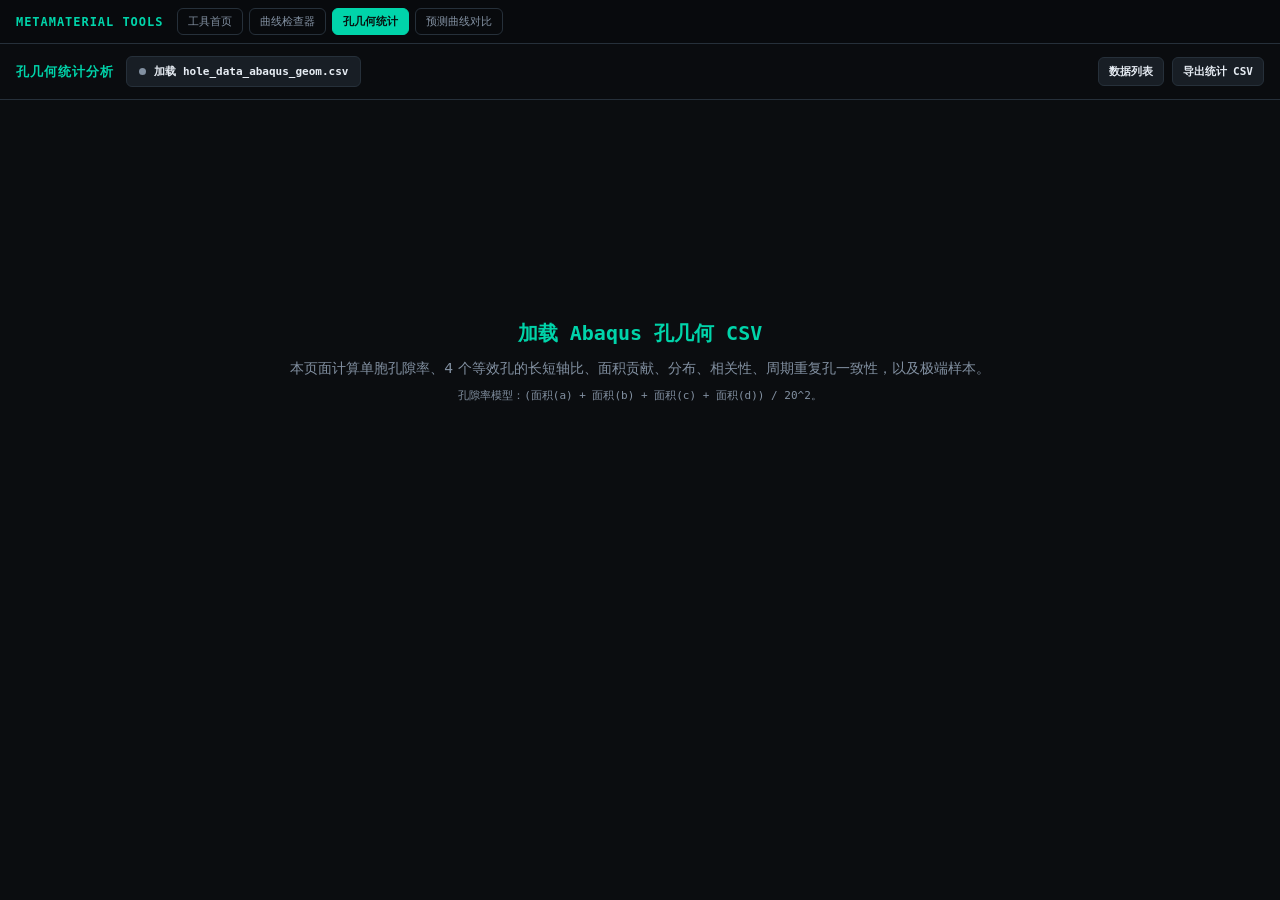
<file: hole_geometry_stats.html>
<!DOCTYPE html>
<html lang="zh-CN">
<head>
<meta charset="UTF-8">
<meta name="viewport" content="width=device-width, initial-scale=1.0">
<title>孔几何统计分析</title>
<link rel="stylesheet" href="site-nav.css">
<style>
  *{box-sizing:border-box;margin:0;padding:0}
  :root{
    --bg:#0b0d10;--panel:#12161b;--panel2:#181e25;--line:#26303a;
    --text:#e7edf4;--muted:#8290a1;--accent:#00d4aa;--blue:#4da3ff;
    --orange:#ff8a4c;--violet:#b68cff;--yellow:#ffd166;--red:#ff5d73;
    --mono:ui-monospace,SFMono-Regular,Menlo,Consolas,monospace;
    --sans:Inter,system-ui,-apple-system,BlinkMacSystemFont,"Segoe UI",sans-serif;
  }
  body{background:var(--bg);color:var(--text);font-family:var(--sans);font-size:14px;min-height:100vh}
  header{position:sticky;top:0;z-index:20;background:#0b0d10f2;border-bottom:1px solid var(--line);backdrop-filter:blur(10px);padding:12px 16px;display:flex;align-items:center;gap:12px;flex-wrap:wrap}
  h1{font:700 13px var(--mono);color:var(--accent);letter-spacing:.08em;white-space:nowrap}
  .upload{position:relative;display:inline-flex;align-items:center;gap:8px;background:var(--panel2);border:1px solid var(--line);border-radius:6px;padding:7px 12px;color:var(--text);font:600 11px var(--mono);cursor:pointer}
  .upload:hover{border-color:var(--accent)}
  .upload input{position:absolute;inset:0;opacity:0;cursor:pointer}
  .upload.hidden{display:none}
  .dot{width:7px;height:7px;border-radius:50%;background:var(--muted)}
  .upload.loaded .dot{background:var(--accent)}
  .controls{margin-left:auto;display:flex;align-items:center;gap:8px;flex-wrap:wrap}
  label.small{font:10px var(--mono);color:var(--muted)}
  select,input[type=number]{background:var(--panel2);border:1px solid var(--line);color:var(--text);border-radius:5px;padding:5px 7px;font:11px var(--mono)}
  input[type=number]{width:64px}
  button{border:1px solid var(--line);background:var(--panel2);color:var(--text);border-radius:6px;padding:6px 10px;font:600 11px var(--mono);cursor:pointer}
  button:hover{border-color:var(--accent)}
  .hidden{display:none!important}
  main{padding:14px 16px 28px}
  #welcome{min-height:55vh;display:flex;align-items:center;justify-content:center;text-align:center;color:var(--muted);line-height:1.7}
  #app{display:none}
  #app.visible{display:block}
  .kpis{display:grid;grid-template-columns:repeat(6,minmax(0,1fr));gap:8px;margin-bottom:10px}
  .kpi{background:var(--panel);border:1px solid var(--line);border-radius:8px;padding:10px 12px;min-height:70px}
  .kpi .name{font:10px var(--mono);color:var(--muted);text-transform:uppercase;letter-spacing:.05em}
  .kpi .value{font:700 22px var(--mono);color:var(--text);margin-top:6px}
  .kpi .sub{font:10px var(--mono);color:var(--muted);margin-top:3px}
  .layout{display:grid;grid-template-columns:1.15fr .85fr;gap:10px}
  .panel{background:var(--panel);border:1px solid var(--line);border-radius:8px;overflow:hidden}
  .panel-head{display:flex;align-items:center;justify-content:space-between;border-bottom:1px solid var(--line);padding:9px 11px;gap:10px;flex-wrap:wrap}
  .panel-tools{display:flex;align-items:center;gap:8px;flex-wrap:wrap;justify-content:flex-end}
  .panel-tools select{min-width:150px}
  .panel-title{font:700 11px var(--mono);color:var(--accent);text-transform:uppercase;letter-spacing:.05em}
  .panel-body{padding:10px}
  .chart-wrap{position:relative}
  .chart{width:100%;height:250px;display:block;background:#0f1318;border-radius:6px}
  .chart.interactive{cursor:crosshair}
  .chart.short{height:200px}
  .hint{font:10px var(--mono);color:var(--muted);line-height:1.5}
  .tooltip{position:absolute;z-index:5;pointer-events:none;display:none;min-width:150px;background:#10161cfa;border:1px solid var(--line);border-radius:6px;padding:7px 8px;color:var(--text);font:10px var(--mono);box-shadow:0 8px 28px #0008}
  .tooltip.visible{display:block}
  .tooltip .muted{color:var(--muted);margin-top:3px}
  .table-scroll{max-height:360px;overflow:auto}
  .grid2{display:grid;grid-template-columns:1fr 1fr;gap:10px}
  .tables{display:grid;grid-template-columns:1fr 1fr;gap:10px;margin-top:10px}
  table{width:100%;border-collapse:collapse;font:11px var(--mono)}
  th,td{padding:6px 7px;border-bottom:1px solid #232c35;text-align:right;white-space:nowrap}
  th:first-child,td:first-child{text-align:left}
  th{color:var(--muted);font-weight:600;background:#151a20;position:sticky;top:0}
  tr{cursor:pointer}
  tr:hover td{background:#1b232b}
  tr.selected td{background:#12352f;color:var(--text)}
  tr:focus-visible td{outline:1px solid var(--accent);outline-offset:-1px}
  td.metric-value{font-size:13px;font-weight:800;color:var(--yellow)}
  tr.selected td.metric-value{color:#ffe49a}
  .sample-wrap{display:grid;grid-template-columns:260px 1fr;gap:10px;align-items:start}
  #sample-canvas{width:100%;height:260px;background:#0f1318;border-radius:6px;display:block}
  .stat-list{display:grid;grid-template-columns:repeat(2,minmax(0,1fr));gap:6px}
  .stat{background:var(--panel2);border:1px solid var(--line);border-radius:6px;padding:7px 8px}
  .stat.extreme-high{border-color:var(--red);background:#2a1720}
  .stat.extreme-low{border-color:var(--blue);background:#132235}
  .stat .name{font:9px var(--mono);color:var(--muted)}
  .stat .value{font:13px var(--mono);color:var(--text);margin-top:2px}
  .stat .flag{display:inline-block;margin-left:5px;border-radius:999px;padding:1px 5px;font:8px var(--mono);vertical-align:1px}
  .stat.extreme-high .flag{background:#ff5d7330;color:#ff9aaa}
  .stat.extreme-low .flag{background:#4da3ff30;color:#9ed0ff}
  .stat .rank{font:9px var(--mono);color:var(--muted);margin-top:3px}
  .chips{display:flex;gap:5px;flex-wrap:wrap}
  .chip{font:10px var(--mono);border:1px solid var(--line);border-radius:999px;padding:4px 7px;color:var(--muted)}
  .legend{display:flex;gap:10px;flex-wrap:wrap;font:10px var(--mono);color:var(--muted)}
  .sw{display:inline-block;width:9px;height:9px;border-radius:2px;margin-right:4px}
  .modal-overlay{display:none;position:fixed;inset:0;z-index:200;background:#000b;align-items:center;justify-content:center;padding:18px}
  .modal-overlay.open{display:flex}
  .modal{background:var(--panel);border:1px solid var(--line);border-radius:10px;width:min(1120px,96vw);max-height:90vh;display:flex;flex-direction:column;overflow:hidden}
  .modal-head{border-bottom:1px solid var(--line);display:flex;align-items:center;justify-content:space-between;gap:10px;padding:12px}
  .modal-title{font:700 12px var(--mono);color:var(--accent)}
  .modal-tools{display:flex;align-items:center;gap:8px;flex-wrap:wrap}
  .modal-tools input{width:180px}
  .modal-body{overflow:auto;padding:10px}
  .sample-list{display:grid;grid-template-columns:repeat(auto-fill,minmax(210px,1fr));gap:8px}
  .sample-card{background:var(--panel2);border:1px solid var(--line);border-radius:8px;display:grid;grid-template-columns:78px 1fr;gap:8px;padding:7px;text-align:left;cursor:pointer;color:var(--text)}
  .sample-card:hover,.sample-card.selected{border-color:var(--accent)}
  .sample-card canvas{background:#0f1318;border-radius:5px;width:78px;height:62px}
  .sample-card .title{font:700 11px var(--mono);color:var(--text)}
  .sample-card .meta{font:10px var(--mono);color:var(--muted);line-height:1.5;margin-top:3px}
  @media(max-width:1100px){.kpis{grid-template-columns:repeat(3,1fr)}.layout,.tables,.grid2{grid-template-columns:1fr}.sample-wrap{grid-template-columns:1fr}}
  @media(max-width:640px){.kpis{grid-template-columns:1fr 1fr}.controls{margin-left:0}.chart{height:220px}}
</style>
</head>
<body>
<header>
  <h1>孔几何统计分析</h1>
  <label class="upload" id="upload-label"><span class="dot"></span><span id="file-name">加载 hole_data_abaqus_geom.csv</span><input id="file-input" type="file" accept=".csv"></label>
  <label class="upload hidden" id="compare-upload"><span class="dot"></span><span id="compare-name">导入对比 CSV</span><input id="compare-input" type="file" accept=".csv"></label>
  <div class="controls">
    <button id="list-btn" disabled>数据列表</button>
    <button id="clear-compare-btn" class="hidden" disabled>清除对比</button>
    <button id="export-btn" disabled>导出统计 CSV</button>
  </div>
</header>

<main>
  <section id="welcome">
    <div>
      <div style="font:700 20px var(--mono);color:var(--accent);margin-bottom:10px">加载 Abaqus 孔几何 CSV</div>
      <div>本页面计算单胞孔隙率、4 个等效孔的长短轴比、面积贡献、分布、相关性、周期重复孔一致性，以及极端样本。</div>
      <div style="margin-top:8px;font:11px var(--mono)">孔隙率模型：(面积(a) + 面积(b) + 面积(c) + 面积(d)) / 20^2。</div>
    </div>
  </section>

  <section id="app">
    <div class="kpis" id="kpis"></div>

    <div class="layout">
      <div class="panel">
        <div class="panel-head">
          <div class="panel-title">当前样本几何</div>
          <div class="chips" id="sample-chips"></div>
        </div>
        <div class="panel-body sample-wrap">
          <canvas id="sample-canvas"></canvas>
          <div>
            <div class="stat-list" id="sample-stats"></div>
            <div style="height:10px"></div>
            <div class="legend">
              <span><i class="sw" style="background:var(--orange)"></i>a 上下边界孔</span>
              <span><i class="sw" style="background:var(--blue)"></i>b 中心孔</span>
              <span><i class="sw" style="background:var(--accent)"></i>c 四角孔</span>
              <span><i class="sw" style="background:var(--violet)"></i>d 左右边界孔</span>
            </div>
          </div>
        </div>
      </div>

      <div class="panel">
        <div class="panel-head">
          <div>
            <div class="panel-title">极端样本</div>
            <div class="hint">点击表格行可同步左侧几何图；方向键可在表内移动。</div>
          </div>
          <div class="panel-tools">
            <label class="small">排序指标</label><select id="metric-select"></select>
            <label class="small">方向</label><select id="sort-dir"><option value="desc">倒序</option><option value="asc">正序</option></select>
            <label class="small">显示前</label><input id="top-n" type="number" value="12" min="3" max="50">
            <span class="chip" id="metric-title"></span>
          </div>
        </div>
        <div class="panel-body table-scroll"><table id="extreme-table"></table></div>
      </div>
    </div>

    <div class="grid2" style="margin-top:10px">
      <div class="panel">
        <div class="panel-head"><div class="panel-title">长短轴比箱线图</div><span class="chip">长轴 / 短轴</span></div>
        <div class="panel-body"><canvas class="chart short" id="box-canvas"></canvas></div>
      </div>
      <div class="panel">
        <div class="panel-head"><div class="panel-title">孔隙率与最大长短轴比</div><span class="chip">颜色 = 面积主导孔</span></div>
        <div class="panel-body"><canvas class="chart short" id="scatter-canvas"></canvas></div>
      </div>
    </div>

    <div class="grid2" style="margin-top:10px">
      <div class="panel">
        <div class="panel-head"><div class="panel-title">面积贡献分布</div><span class="chip">折算到单胞面积</span></div>
        <div class="panel-body"><canvas class="chart short" id="contrib-canvas"></canvas></div>
      </div>
      <div class="panel">
        <div class="panel-head"><div class="panel-title">相关矩阵</div><span class="chip">Pearson r</span></div>
        <div class="panel-body"><canvas class="chart short" id="corr-canvas"></canvas></div>
      </div>
    </div>

    <div class="tables">
      <div class="panel">
        <div class="panel-head">
          <div>
            <div class="panel-title">分布直方图</div>
            <div class="hint">悬停查看分箱范围，点击柱子选择该范围内最接近中心的样本。</div>
          </div>
          <div class="panel-tools">
            <select id="hist-metric"></select>
            <span class="chip" id="hist-summary"></span>
          </div>
        </div>
        <div class="panel-body">
          <div class="chart-wrap">
            <canvas class="chart interactive" id="hist-canvas"></canvas>
            <div class="tooltip" id="hist-tooltip"></div>
          </div>
        </div>
      </div>
      <div class="panel">
        <div class="panel-head"><div class="panel-title">分组统计汇总</div><span class="chip">全部样本</span></div>
        <div class="panel-body table-scroll"><table id="summary-table"></table></div>
      </div>
    </div>
  </section>
</main>

<div class="modal-overlay" id="list-modal">
  <div class="modal">
    <div class="modal-head">
      <div>
        <div class="modal-title">当前统计数据列表</div>
        <div class="hint" id="list-summary">点击任意样本可切换左侧几何图。</div>
      </div>
      <div class="modal-tools">
        <input id="row-jump" type="number" placeholder="输入统计行号或原始行号">
        <button id="row-jump-btn">跳转</button>
        <button id="list-close-btn">关闭</button>
      </div>
    </div>
    <div class="modal-body">
      <div class="sample-list" id="sample-list"></div>
    </div>
  </div>
</div>

<script>
const L=20;
const CELL_AREA=L*L;
const GROUPS=[
  {key:'a',label:'a 上下边界孔',short:'a',color:'#ff8a4c',centers:[[0,0],[0,L]],dash:[6,4]},
  {key:'b',label:'b 中心孔',short:'b',color:'#4da3ff',centers:[[0,L/2]],dash:[]},
  {key:'c',label:'c 四角孔',short:'c',color:'#00d4aa',centers:[[L/2,0],[-L/2,0],[-L/2,L],[L/2,L]],dash:[]},
  {key:'d',label:'d 左右边界孔',short:'d',color:'#b68cff',centers:[[L/2,L/2],[-L/2,L/2]],dash:[2,3]}
];
const DUPLICATES={a:['a1'],c:['c1','c2','c3'],d:['d1']};
const METRICS=[
  {group:'总体',items:[['porosity','孔隙率'],['maxAspect','最大长短轴比']]},
  {group:'长短轴比',items:[['a_aspect','a 孔'],['b_aspect','b 孔'],['c_aspect','c 孔'],['d_aspect','d 孔']]},
  {group:'面积占比',items:[['a_areaFrac','a 孔'],['b_areaFrac','b 孔'],['c_areaFrac','c 孔'],['d_areaFrac','d 孔']]},
  {group:'方向角',items:[['a_theta','a 孔方向角'],['b_theta','b 孔方向角'],['c_theta','c 孔方向角'],['d_theta','d 孔方向角']]}
];
let rows=[],baseRows=[],compareRows=[],headers=[],selected=0,compareSummary=null;
const histState={bins:[],hoverBin:-1,plot:null,metric:'porosity'};
const $=id=>document.getElementById(id);

function fmt(v,d=3){return Number.isFinite(v)?v.toFixed(d):'无'}
function pct(v,d=2){return Number.isFinite(v)?(100*v).toFixed(d)+'%':'无'}
function parseCSV(text){
  const lines=text.trim().split(/\r?\n/).filter(Boolean);
  const header=lines.shift().split(',').map(s=>s.trim());
  const out=lines.map((line,idx)=>{
    const vals=line.split(',').map(s=>s.trim());
    const obj={_index:idx};
    header.forEach((h,i)=>obj[h]=Number(vals[i]));
    return obj;
  });
  return {header,rows:out};
}
function readEllipse(row,prefix){
  const ox=row[`${prefix}_ox`], oy=row[`${prefix}_oy`];
  const ax=row[`${prefix}_ax`], ay=row[`${prefix}_ay`];
  const bx=row[`${prefix}_bx`], by=row[`${prefix}_by`];
  const avec={x:ax-ox,y:ay-oy}, bvec={x:bx-ox,y:by-oy};
  const al=Math.hypot(avec.x,avec.y), bl=Math.hypot(bvec.x,bvec.y);
  const major=Math.max(al,bl), minor=Math.min(al,bl);
  const majorVec=al>=bl?avec:bvec;
  const minorVec=al>=bl?bvec:avec;
  const theta=(Math.atan2(majorVec.y,majorVec.x)*180/Math.PI+360)%360;
  return {ox,oy,major,minor,aspect:major/Math.max(minor,1e-12),theta,area:Math.PI*major*minor,majorVec,minorVec};
}
function enrichRow(row,source='主表'){
  const holes={};
  GROUPS.forEach(g=>holes[g.key]=readEllipse(row,g.key));
  const area=GROUPS.reduce((s,g)=>s+holes[g.key].area,0);
  const porosity=area/CELL_AREA;
  const aspects=GROUPS.map(g=>holes[g.key].aspect);
  const areas=GROUPS.map(g=>holes[g.key].area);
  const dominant=GROUPS[areas.indexOf(Math.max(...areas))].key;
  const duplicateError=duplicateErrorForRow(row,holes);
  const out={index:row._index,sourceIndex:row._index,source,raw:row,holes,totalHoleArea:area,porosity,maxAspect:Math.max(...aspects),meanAspect:mean(aspects),dominant,duplicateError};
  GROUPS.forEach(g=>{
    out[`${g.key}_major`]=holes[g.key].major;
    out[`${g.key}_minor`]=holes[g.key].minor;
    out[`${g.key}_aspect`]=holes[g.key].aspect;
    out[`${g.key}_area`]=holes[g.key].area;
    out[`${g.key}_areaFrac`]=holes[g.key].area/CELL_AREA;
    out[`${g.key}_theta`]=holes[g.key].theta;
  });
  out.signature=geometrySignature(out);
  return out;
}
function assignActiveIndices(activeRows){
  activeRows.forEach((row,index)=>row.index=index);
  return activeRows;
}
function parseDataset(text,source){
  const parsed=parseCSV(text);
  return {headers:parsed.header,rows:parsed.rows.map(row=>enrichRow(row,source))};
}
function keyNumber(v,digits=8){
  return Number.isFinite(v)?(Math.round(v*Math.pow(10,digits))/Math.pow(10,digits)).toFixed(digits):'nan';
}
function keyAngle(theta){
  const a=(((theta%180)+180)%180);
  return keyNumber(a>=180-1e-8?0:a,8);
}
function geometrySignature(row){
  return GROUPS.map(g=>{
    const h=row.holes[g.key];
    return [g.key,keyNumber(h.ox),keyNumber(h.oy),keyNumber(h.major),keyNumber(h.minor),keyAngle(h.theta)].join(':');
  }).join('|');
}
function duplicateErrorForRow(row,holes){
  let maxErr=0;
  for(const [base,dups] of Object.entries(DUPLICATES)){
    dups.forEach(p=>{
      if(!Number.isFinite(row[`${p}_ox`]))return;
      const h=readEllipse(row,p);
      maxErr=Math.max(maxErr,Math.abs(h.major-holes[base].major),Math.abs(h.minor-holes[base].minor),axisAngleDiff(h.theta,holes[base].theta)/180);
    });
  }
  return maxErr;
}
function axisAngleDiff(a,b){return Math.abs((((a-b+90)%180)+180)%180-90)}
function mean(a){return a.length?a.reduce((s,v)=>s+v,0)/a.length:0}
function quantile(values,q){
  const a=values.filter(Number.isFinite).slice().sort((x,y)=>x-y);
  if(!a.length)return NaN;
  const pos=(a.length-1)*q, lo=Math.floor(pos), hi=Math.ceil(pos);
  return lo===hi?a[lo]:a[lo]+(a[hi]-a[lo])*(pos-lo);
}
function std(a){const m=mean(a);return Math.sqrt(mean(a.map(v=>(v-m)*(v-m))))}
function stat(values){
  const a=values.filter(Number.isFinite);
  return {n:a.length,min:Math.min(...a),q1:quantile(a,.25),median:quantile(a,.5),q3:quantile(a,.75),max:Math.max(...a),mean:mean(a),std:std(a),p01:quantile(a,.01),p99:quantile(a,.99)};
}
function percentileRank(values,value){
  const a=values.filter(Number.isFinite).slice().sort((x,y)=>x-y);
  if(!a.length||!Number.isFinite(value))return NaN;
  let below=0,equal=0;
  for(const v of a){
    if(v<value)below++;
    else if(v===value)equal++;
  }
  return (below+0.5*equal)/a.length;
}
function metricExtreme(key,value){
  const rank=percentileRank(rows.map(r=>r[key]),value);
  if(!Number.isFinite(rank)||rows.length<5)return null;
  if(rank>=0.95)return {level:'high',label:'高极端',rank};
  if(rank<=0.05)return {level:'low',label:'低极端',rank};
  return {level:'normal',label:'',rank};
}
function sampleMetric(name,key,value,formatter=fmt){
  const ext=metricExtreme(key,value);
  const cls=ext&&ext.level!=='normal'?` extreme-${ext.level}`:'';
  const flag=ext&&ext.level!=='normal'?`<span class="flag">${ext.label}</span>`:'';
  const rank=ext?`<div class="rank">分位 ${pct(ext.rank,1)}</div>`:'';
  return `<div class="stat${cls}"><div class="name">${name}${flag}</div><div class="value">${formatter(value)}</div>${rank}</div>`;
}
function corr(xs,ys){
  const pairs=xs.map((x,i)=>[x,ys[i]]).filter(p=>Number.isFinite(p[0])&&Number.isFinite(p[1]));
  if(pairs.length<2)return 0;
  const mx=mean(pairs.map(p=>p[0])), my=mean(pairs.map(p=>p[1]));
  let num=0,dx=0,dy=0;
  pairs.forEach(([x,y])=>{const a=x-mx,b=y-my;num+=a*b;dx+=a*a;dy+=b*b});
  return dx&&dy?num/Math.sqrt(dx*dy):0;
}

function initMetricSelect(){
  $('metric-select').innerHTML=METRICS.map(group=>`<optgroup label="${group.group}">${group.items.map(([k,l])=>`<option value="${k}">${l}</option>`).join('')}</optgroup>`).join('');
  $('metric-select').value='porosity';
}
function initHistMetric(){
  $('hist-metric').innerHTML=METRICS.map(group=>`<optgroup label="${group.group}">${group.items.map(([k,l])=>`<option value="${k}">${l}</option>`).join('')}</optgroup>`).join('');
  $('hist-metric').value='porosity';
}
function metricLabel(key){
  for(const group of METRICS){
    const item=group.items.find(([value])=>value===key);
    if(item)return item[1];
  }
  return key;
}
function loadData(text,name){
  const parsed=parseDataset(text,'主表');
  headers=parsed.headers;
  baseRows=parsed.rows;
  compareRows=[];
  compareSummary=null;
  rows=assignActiveIndices(baseRows.slice());
  selected=0;
  $('upload-label').classList.add('loaded');
  $('file-name').textContent=name||'CSV 已加载';
  $('compare-upload').classList.remove('hidden');
  $('compare-upload').classList.remove('loaded');
  $('compare-name').textContent='导入对比 CSV';
  $('clear-compare-btn').classList.add('hidden');
  $('clear-compare-btn').disabled=true;
  $('welcome').style.display='none';
  $('app').classList.add('visible');
  $('export-btn').disabled=false;
  $('list-btn').disabled=false;
  renderAll();
}
function loadCompareData(text,name){
  const parsed=parseDataset(text,'对比表');
  compareRows=parsed.rows;
  applySymmetricDifference();
  selected=0;
  $('compare-upload').classList.add('loaded');
  $('compare-name').textContent=name||'对比 CSV 已加载';
  $('clear-compare-btn').classList.remove('hidden');
  $('clear-compare-btn').disabled=false;
  renderAll();
}
function applySymmetricDifference(){
  const baseCounts=countSignatures(baseRows);
  const compareCounts=countSignatures(compareRows);
  const intersection=[...new Set([...baseCounts.keys(),...compareCounts.keys()])].reduce((sum,key)=>sum+Math.min(baseCounts.get(key)||0,compareCounts.get(key)||0),0);
  const compareRemain=countSignatures(compareRows);
  const baseOnly=[];
  baseRows.forEach(row=>{
    const count=compareRemain.get(row.signature)||0;
    if(count>0)compareRemain.set(row.signature,count-1);
    else baseOnly.push(row);
  });
  const baseRemain=countSignatures(baseRows);
  const compareOnly=[];
  compareRows.forEach(row=>{
    const count=baseRemain.get(row.signature)||0;
    if(count>0)baseRemain.set(row.signature,count-1);
    else compareOnly.push(row);
  });
  rows=assignActiveIndices(baseOnly.concat(compareOnly));
  compareSummary={base:baseRows.length,compare:compareRows.length,intersection,baseOnly:baseOnly.length,compareOnly:compareOnly.length};
}
function countSignatures(list){
  const counts=new Map();
  list.forEach(row=>counts.set(row.signature,(counts.get(row.signature)||0)+1));
  return counts;
}
function clearCompare(){
  compareRows=[];
  compareSummary=null;
  rows=assignActiveIndices(baseRows.slice());
  selected=0;
  $('compare-upload').classList.remove('loaded');
  $('compare-name').textContent='导入对比 CSV';
  $('clear-compare-btn').classList.add('hidden');
  $('clear-compare-btn').disabled=true;
  renderAll();
}
function renderAll(){
  if(!rows.length){
    renderEmptyState();
    return;
  }
  renderKpis();
  drawSelected(selected);
  drawHistogram();
  drawBoxplots();
  drawScatter();
  drawContrib();
  drawCorr();
  renderExtremeTable();
  renderSummaryTable();
}
function renderEmptyState(){
  $('kpis').innerHTML=[
    ['当前统计样本',0,'两个 CSV 的几何交集之外没有样本'],
    ['主表',compareSummary?compareSummary.base:baseRows.length,'条'],
    ['对比表',compareSummary?compareSummary.compare:0,'条'],
    ['交集',compareSummary?compareSummary.intersection:0,'条']
  ].map(c=>`<div class="kpi"><div class="name">${c[0]}</div><div class="value">${c[1]}</div><div class="sub">${c[2]}</div></div>`).join('');
  ['hist-canvas','box-canvas','scatter-canvas','contrib-canvas','corr-canvas','sample-canvas'].forEach(id=>{
    const {ctx,w,h}=canvasSetup(id);
    drawText(ctx,'没有可统计的数据',w/2,h/2,'center','#8290a1','13px ui-monospace,monospace');
  });
  $('sample-chips').innerHTML='';
  $('sample-stats').innerHTML='';
  $('extreme-table').innerHTML='';
  $('summary-table').innerHTML='';
  $('hist-summary').textContent='无数据';
}
function renderKpis(){
  const ps=rows.map(r=>r.porosity), maxA=rows.map(r=>r.maxAspect);
  const s=stat(ps), a=stat(maxA);
  const cv=Number.isFinite(s.mean)&&s.mean!==0?s.std/s.mean:0;
  const dom=Object.fromEntries(GROUPS.map(g=>[g.key,0])); rows.forEach(r=>dom[r.dominant]++);
  const domKey=Object.entries(dom).sort((x,y)=>y[1]-x[1])[0][0];
  const cards=[
    ['统计样本数',rows.length,compareSummary?`差集：主表 ${compareSummary.baseOnly} / 对比表 ${compareSummary.compareOnly}`:'条几何记录'],
    ['平均孔隙率',pct(s.mean),'中位数 '+pct(s.median)],
    ['孔隙率范围',pct(s.min)+' - '+pct(s.max),'p01-p99 '+pct(s.p01)+' - '+pct(s.p99)],
    ['平均最大轴比',fmt(a.mean,2),'p99 '+fmt(a.p99,2)],
    ['面积主导孔',domKey,dom[domKey]+' 条样本'],
    [compareSummary?'交集数量':'孔隙率变异系数',compareSummary?compareSummary.intersection:fmt(cv,3),compareSummary?`主表 ${compareSummary.base} / 对比表 ${compareSummary.compare}`:'CV = 标准差 / 均值']
  ];
  $('kpis').innerHTML=cards.map(c=>`<div class="kpi"><div class="name">${c[0]}</div><div class="value">${c[1]}</div><div class="sub">${c[2]}</div></div>`).join('');
}

function canvasSetup(id){
  const c=$(id), dpr=Math.min(devicePixelRatio||1,2);
  const rect=c.getBoundingClientRect();
  const w=Math.max(300,Math.round(rect.width)), h=Math.max(160,Math.round(rect.height));
  c.width=w*dpr; c.height=h*dpr;
  const ctx=c.getContext('2d'); ctx.setTransform(dpr,0,0,dpr,0,0);
  ctx.clearRect(0,0,w,h); ctx.fillStyle='#0f1318'; ctx.fillRect(0,0,w,h);
  return {c,ctx,w,h};
}
function axes(ctx,w,h,p={l:42,r:14,t:14,b:32}){
  ctx.strokeStyle='#26303a'; ctx.lineWidth=1;
  ctx.beginPath(); ctx.moveTo(p.l,p.t); ctx.lineTo(p.l,h-p.b); ctx.lineTo(w-p.r,h-p.b); ctx.stroke();
  return p;
}
function drawText(ctx,text,x,y,align='left',color='#8290a1',font='10px ui-monospace,monospace'){
  ctx.fillStyle=color; ctx.font=font; ctx.textAlign=align; ctx.fillText(text,x,y);
}
function histLabel(v){
  const key=histState.metric;
  if(key==='porosity'||key.includes('areaFrac'))return pct(v);
  if(key.includes('theta'))return fmt(v,1)+'°';
  return fmt(v,3);
}
function drawHistogram(){
  const {ctx,w,h}=canvasSetup('hist-canvas'), p=axes(ctx,w,h);
  const key=histState.metric;
  const vals=rows.map(r=>r[key]), s=stat(vals), bins=30;
  const lo=s.min, hi=s.max||1, range=hi-lo||1;
  const counts=Array(bins).fill(0);
  const grouped=Array.from({length:bins},()=>[]);
  vals.forEach((v,idx)=>{
    const i=Math.min(bins-1,Math.max(0,Math.floor((v-lo)/range*bins)));
    counts[i]++;
    grouped[i].push(rows[idx]);
  });
  const maxC=Math.max(...counts,1), bw=(w-p.l-p.r)/bins;
  counts.forEach((c,i)=>{
    const x=p.l+i*bw, bh=(h-p.t-p.b)*c/maxC;
    const selectedInBin=grouped[i].some(r=>r.index===selected);
    ctx.fillStyle=i===histState.hoverBin?'#ffd166cc':selectedInBin?'#4da3ffcc':'#00d4aa88';
    ctx.fillRect(x+1,h-p.b-bh,Math.max(1,bw-2),bh);
  });
  histState.bins=counts.map((count,i)=>({
    count,
    rows:grouped[i],
    min:lo+range*i/bins,
    max:lo+range*(i+1)/bins,
    x:p.l+i*bw,
    width:bw
  }));
  histState.plot={p,w,h,bins,lo,hi};
  if(rows[selected]){
    const sv=rows[selected][key];
    const x=p.l+(sv-lo)/range*(w-p.l-p.r);
    ctx.strokeStyle='#4da3ff'; ctx.lineWidth=1.5; ctx.setLineDash([4,3]);
    ctx.beginPath(); ctx.moveTo(x,p.t); ctx.lineTo(x,h-p.b); ctx.stroke(); ctx.setLineDash([]);
    drawText(ctx,`#${rows[selected].index}`,Math.min(w-p.r-4,Math.max(p.l+4,x+5)),p.t+11,'left','#4da3ff');
  }
  drawText(ctx,histLabel(lo),p.l,h-10,'left'); drawText(ctx,histLabel(hi),w-p.r,h-10,'right');
  drawText(ctx,'数量',8,16,'left'); drawText(ctx,metricLabel(key),w/2,h-10,'center');
  $('hist-summary').textContent=`均值 ${histLabel(s.mean)} / 标准差 ${histLabel(s.std)}`;
}
function drawBoxplots(){
  const {ctx,w,h}=canvasSetup('box-canvas'), p=axes(ctx,w,h,{l:34,r:18,t:18,b:32});
  const stats=GROUPS.map(g=>({g,s:stat(rows.map(r=>r[`${g.key}_aspect`]))}));
  const ymax=Math.max(...stats.map(x=>x.s.p99))*1.08, ymin=1;
  const mapY=v=>h-p.b-(v-ymin)/(ymax-ymin||1)*(h-p.t-p.b);
  stats.forEach((x,i)=>{
    const cx=p.l+(i+.5)*(w-p.l-p.r)/stats.length, bw=Math.min(56,(w-p.l-p.r)/stats.length*.45);
    ctx.strokeStyle=x.g.color; ctx.fillStyle=x.g.color+'33'; ctx.lineWidth=1.4;
    ctx.beginPath(); ctx.moveTo(cx,mapY(x.s.p01)); ctx.lineTo(cx,mapY(x.s.p99)); ctx.stroke();
    ctx.fillRect(cx-bw/2,mapY(x.s.q3),bw,mapY(x.s.q1)-mapY(x.s.q3));
    ctx.strokeRect(cx-bw/2,mapY(x.s.q3),bw,mapY(x.s.q1)-mapY(x.s.q3));
    ctx.strokeStyle='#e7edf4'; ctx.beginPath(); ctx.moveTo(cx-bw/2,mapY(x.s.median)); ctx.lineTo(cx+bw/2,mapY(x.s.median)); ctx.stroke();
    drawText(ctx,x.g.short,cx,h-11,'center',x.g.color,'11px ui-monospace,monospace');
  });
  drawText(ctx,fmt(ymax,1),8,p.t+4); drawText(ctx,'1.0',8,h-p.b);
}
function drawScatter(){
  const {ctx,w,h}=canvasSetup('scatter-canvas'), p=axes(ctx,w,h,{l:42,r:16,t:15,b:34});
  const xs=rows.map(r=>r.porosity), ys=rows.map(r=>r.maxAspect);
  const sx=stat(xs), sy=stat(ys);
  const mapX=v=>p.l+(v-sx.min)/(sx.max-sx.min||1)*(w-p.l-p.r);
  const mapY=v=>h-p.b-(v-sy.min)/(sy.max-sy.min||1)*(h-p.t-p.b);
  rows.forEach(r=>{
    const g=GROUPS.find(g=>g.key===r.dominant);
    ctx.fillStyle=(g?g.color:'#00d4aa')+'77';
    ctx.beginPath(); ctx.arc(mapX(r.porosity),mapY(r.maxAspect),2,0,Math.PI*2); ctx.fill();
  });
  drawText(ctx,pct(sx.min),p.l,h-10,'left'); drawText(ctx,pct(sx.max),w-p.r,h-10,'right');
  drawText(ctx,'最大轴比',8,16); drawText(ctx,'孔隙率',w/2,h-10,'center');
}
function drawContrib(){
  const {ctx,w,h}=canvasSetup('contrib-canvas'), p=axes(ctx,w,h,{l:42,r:16,t:15,b:34});
  const labels=GROUPS, means=labels.map(g=>mean(rows.map(r=>r[`${g.key}_areaFrac`])));
  const maxV=Math.max(...means)*1.25, bw=(w-p.l-p.r)/labels.length*.55;
  labels.forEach((g,i)=>{
    const cx=p.l+(i+.5)*(w-p.l-p.r)/labels.length, bh=(h-p.t-p.b)*means[i]/maxV;
    ctx.fillStyle=g.color+'aa'; ctx.fillRect(cx-bw/2,h-p.b-bh,bw,bh);
    drawText(ctx,pct(means[i],1),cx,h-p.b-bh-5,'center','#e7edf4');
    drawText(ctx,g.short,cx,h-11,'center',g.color);
  });
  drawText(ctx,'平均单胞面积占比',8,16);
}
function drawCorr(){
  const {ctx,w,h}=canvasSetup('corr-canvas');
  const vars=[
    ['孔隙率',rows.map(r=>r.porosity)],['最大轴比',rows.map(r=>r.maxAspect)],
    ['a轴比',rows.map(r=>r.a_aspect)],['b轴比',rows.map(r=>r.b_aspect)],['c轴比',rows.map(r=>r.c_aspect)],['d轴比',rows.map(r=>r.d_aspect)]
  ];
  const n=vars.length, size=Math.min((w-92)/n,(h-45)/n), x0=66, y0=14;
  for(let i=0;i<n;i++){
    drawText(ctx,vars[i][0],x0+i*size+size/2,h-10,'center');
    drawText(ctx,vars[i][0],8,y0+i*size+size/2+3,'left');
    for(let j=0;j<n;j++){
      const r=corr(vars[i][1],vars[j][1]);
      const pos=Math.max(0,r), neg=Math.max(0,-r);
      const rr=Math.round(40+80*neg), gg=Math.round(40+140*pos), bb=Math.round(58+120*pos);
      ctx.fillStyle=`rgb(${rr},${gg},${bb})`; ctx.fillRect(x0+j*size,y0+i*size,size-2,size-2);
      drawText(ctx,fmt(r,2),x0+j*size+size/2,y0+i*size+size/2+3,'center','#e7edf4','9px ui-monospace,monospace');
    }
  }
}
function drawSelected(idx){
  selected=Math.max(0,Math.min(rows.length-1,idx));
  const r=rows[selected];
  drawGeometry(r);
  $('sample-chips').innerHTML=`<span class="chip">统计 #${r.index}</span><span class="chip">${r.source} 原始 #${r.sourceIndex}</span><span class="chip">孔隙率 ${pct(r.porosity)}</span><span class="chip">主导孔 ${r.dominant}</span>`;
  $('sample-stats').innerHTML=[
    sampleMetric('孔隙率','porosity',r.porosity,pct),
    sampleMetric('孔总面积','totalHoleArea',r.totalHoleArea,v=>fmt(v,3)),
    sampleMetric('最大长短轴比','maxAspect',r.maxAspect,v=>fmt(v,3)),
    sampleMetric('平均长短轴比','meanAspect',r.meanAspect,v=>fmt(v,3)),
    sampleMetric('a 轴比','a_aspect',r.a_aspect,v=>fmt(v,2)),
    sampleMetric('a 面积占比','a_areaFrac',r.a_areaFrac,pct),
    sampleMetric('b 轴比','b_aspect',r.b_aspect,v=>fmt(v,2)),
    sampleMetric('b 面积占比','b_areaFrac',r.b_areaFrac,pct),
    sampleMetric('c 轴比','c_aspect',r.c_aspect,v=>fmt(v,2)),
    sampleMetric('c 面积占比','c_areaFrac',r.c_areaFrac,pct),
    sampleMetric('d 轴比','d_aspect',r.d_aspect,v=>fmt(v,2)),
    sampleMetric('d 面积占比','d_areaFrac',r.d_areaFrac,pct),
    `<div class="stat"><div class="name">a 角度 / b 角度</div><div class="value">${fmt(r.a_theta,1)} / ${fmt(r.b_theta,1)}</div></div>`,
    `<div class="stat"><div class="name">c 角度 / d 角度</div><div class="value">${fmt(r.c_theta,1)} / ${fmt(r.d_theta,1)}</div></div>`,
    `<div class="stat"><div class="name">统计行 / 原始行</div><div class="value">${r.index} / ${r.sourceIndex}</div></div>`
  ].join('');
  updateExtremeSelection();
}
function drawGeometry(r){
  const c=$('sample-canvas'), dpr=Math.min(devicePixelRatio||1,2), rect=c.getBoundingClientRect();
  const w=Math.max(240,Math.round(rect.width)), h=Math.max(240,Math.round(rect.height));
  c.width=w*dpr; c.height=h*dpr; const ctx=c.getContext('2d'); ctx.setTransform(dpr,0,0,dpr,0,0);
  drawGeometryCanvas(ctx,w,h,r,28);
}
function drawGeometryCanvas(ctx,w,h,r,pad=10){
  ctx.fillStyle='#0f1318'; ctx.fillRect(0,0,w,h);
  const size=Math.min(w-2*pad,h-2*pad), ox=(w-size)/2, oy=(h-size)/2, sc=size/L;
  const toCanvas=(x,y)=>[ox+(x+L/2)*sc, oy+(L-y)*sc];
  ctx.fillStyle='#8c9bad'; ctx.fillRect(ox,oy,size,size);
  ctx.strokeStyle='#26303a'; ctx.lineWidth=1; for(let i=1;i<=3;i++){const x=ox+i*size/4;ctx.beginPath();ctx.moveTo(x,oy);ctx.lineTo(x,oy+size);ctx.stroke()}
  ctx.save(); ctx.beginPath(); ctx.rect(ox,oy,size,size); ctx.clip();
  GROUPS.forEach(g=>{
    const h0=r.holes[g.key];
    g.centers.forEach(([cx,cy])=>{
      const [px,py]=toCanvas(cx,cy);
      ctx.save(); ctx.translate(px,py); ctx.rotate(-h0.theta*Math.PI/180);
      ctx.beginPath(); ctx.ellipse(0,0,h0.major*sc,h0.minor*sc,0,0,Math.PI*2);
      ctx.fillStyle='#101820'; ctx.fill(); ctx.strokeStyle=g.color; ctx.lineWidth=1.4; ctx.setLineDash(g.dash); ctx.stroke();
      ctx.restore();
    });
  });
  ctx.restore();
  ctx.strokeStyle='#00d4aa'; ctx.lineWidth=1.5; ctx.strokeRect(ox,oy,size,size);
}
function renderExtremeTable(){
  const key=$('metric-select').value, n=Number($('top-n').value)||12;
  const dir=$('sort-dir').value;
  $('metric-title').textContent=`${metricLabel(key)} / ${dir==='desc'?'倒序':'正序'}`;
  const sorted=rows.slice().sort((a,b)=>dir==='desc'?(b[key]??0)-(a[key]??0):(a[key]??0)-(b[key]??0)).slice(0,n);
  const html=['<thead><tr><th>统计行</th><th>来源</th><th>原始行</th><th>指标值</th><th>孔隙率</th><th>最大轴比</th><th>主导孔</th></tr></thead><tbody>'];
  sorted.forEach(r=>html.push(`<tr data-idx="${r.index}" tabindex="0" title="点击查看统计 #${r.index} 的几何形状"><td>#${r.index}</td><td>${r.source}</td><td>#${r.sourceIndex}</td><td class="metric-value">${key.includes('Frac')||key==='porosity'?pct(r[key]):fmt(r[key],3)}</td><td>${pct(r.porosity)}</td><td>${fmt(r.maxAspect,2)}</td><td>${r.dominant}</td></tr>`));
  html.push('</tbody>'); $('extreme-table').innerHTML=html.join('');
  $('extreme-table').querySelectorAll('tr[data-idx]').forEach(tr=>{
    tr.addEventListener('click',()=>selectSample(Number(tr.dataset.idx)));
    tr.addEventListener('keydown',e=>handleExtremeKey(e,tr));
  });
  updateExtremeSelection();
}
function selectSample(idx){
  drawSelected(idx);
  drawHistogram();
}
function updateExtremeSelection(){
  const table=$('extreme-table');
  if(!table)return;
  table.querySelectorAll('tr[data-idx]').forEach(tr=>{
    const isSelected=Number(tr.dataset.idx)===selected;
    tr.classList.toggle('selected',isSelected);
    tr.setAttribute('aria-selected',isSelected?'true':'false');
  });
}
function handleExtremeKey(e,tr){
  if(e.key==='Enter'||e.key===' '){
    e.preventDefault();
    selectSample(Number(tr.dataset.idx));
    return;
  }
  if(e.key!=='ArrowDown'&&e.key!=='ArrowUp')return;
  e.preventDefault();
  const all=Array.from($('extreme-table').querySelectorAll('tr[data-idx]'));
  const step=e.key==='ArrowDown'?1:-1;
  const next=all[Math.max(0,Math.min(all.length-1,all.indexOf(tr)+step))];
  if(next){
    next.focus();
    selectSample(Number(next.dataset.idx));
  }
}
function renderSummaryTable(){
  const html=['<thead><tr><th>指标</th><th>均值</th><th>标准差</th><th>最小值</th><th>中位数</th><th>p99</th><th>最大值</th></tr></thead><tbody>'];
  const add=(name,vals,percent=false)=>{const s=stat(vals); html.push(`<tr><td>${name}</td><td>${percent?pct(s.mean):fmt(s.mean,3)}</td><td>${percent?pct(s.std):fmt(s.std,3)}</td><td>${percent?pct(s.min):fmt(s.min,3)}</td><td>${percent?pct(s.median):fmt(s.median,3)}</td><td>${percent?pct(s.p99):fmt(s.p99,3)}</td><td>${percent?pct(s.max):fmt(s.max,3)}</td></tr>`)};
  add('孔隙率',rows.map(r=>r.porosity),true);
  GROUPS.forEach(g=>add(`${g.key} 孔长短轴比`,rows.map(r=>r[`${g.key}_aspect`])));
  GROUPS.forEach(g=>add(`${g.key} 孔面积占比`,rows.map(r=>r[`${g.key}_areaFrac`]),true));
  GROUPS.forEach(g=>add(`${g.key} 孔方向角 (°)`,rows.map(r=>r[`${g.key}_theta`])));
  html.push('</tbody>'); $('summary-table').innerHTML=html.join('');
}
function exportStats(){
  const cols=['index','source','sourceIndex','porosity','totalHoleArea','maxAspect','meanAspect','dominant','duplicateError'];
  GROUPS.forEach(g=>cols.push(`${g.key}_major`,`${g.key}_minor`,`${g.key}_aspect`,`${g.key}_area`,`${g.key}_areaFrac`,`${g.key}_theta`));
  const lines=[cols.join(',')].concat(rows.map(r=>cols.map(c=>r[c]).join(',')));
  const a=document.createElement('a');
  a.href=URL.createObjectURL(new Blob([lines.join('\n')],{type:'text/csv'}));
  a.download='hole_geometry_stats.csv'; a.click();
}
function histEventPoint(e){
  const rect=$('hist-canvas').getBoundingClientRect();
  return {x:e.clientX-rect.left,y:e.clientY-rect.top,rect};
}
function histBinAt(e){
  if(!histState.plot)return -1;
  const {x,y}=histEventPoint(e), {p,w,h,bins}=histState.plot;
  if(x<p.l||x>w-p.r||y<p.t||y>h-p.b)return -1;
  return Math.min(bins-1,Math.max(0,Math.floor((x-p.l)/(w-p.l-p.r)*bins)));
}
function moveHistTooltip(e,binIdx){
  const tip=$('hist-tooltip'), wrap=tip.parentElement.getBoundingClientRect();
  if(binIdx<0){
    tip.classList.remove('visible');
    return;
  }
  const bin=histState.bins[binIdx], {x,y}=histEventPoint(e);
  tip.innerHTML=`<div>${histLabel(bin.min)} - ${histLabel(bin.max)}</div><div class="muted">${bin.count} 条样本，点击选择代表样本</div>`;
  tip.style.left=Math.max(8,Math.min(wrap.width-165,Math.max(8,x+12)))+'px';
  tip.style.top=Math.max(8,Math.min(wrap.height-58,Math.max(8,y+12)))+'px';
  tip.classList.add('visible');
}
function handleHistMove(e){
  if(!rows.length)return;
  const binIdx=histBinAt(e);
  if(binIdx!==histState.hoverBin){
    histState.hoverBin=binIdx;
    drawHistogram();
  }
  moveHistTooltip(e,binIdx);
}
function handleHistLeave(){
  if(histState.hoverBin!==-1){
    histState.hoverBin=-1;
    drawHistogram();
  }
  $('hist-tooltip').classList.remove('visible');
}
function handleHistClick(e){
  const binIdx=histBinAt(e);
  if(binIdx<0)return;
  const bin=histState.bins[binIdx];
  if(!bin.rows.length)return;
  const center=(bin.min+bin.max)/2;
  const target=bin.rows.slice().sort((a,b)=>Math.abs(a[histState.metric]-center)-Math.abs(b[histState.metric]-center))[0];
  selectSample(target.index);
}
function openSampleList(){
  if(!rows.length)return;
  $('list-modal').classList.add('open');
  renderSampleList();
}
function closeSampleList(){
  $('list-modal').classList.remove('open');
}
function renderSampleList(){
  const list=$('sample-list');
  $('list-summary').textContent=`当前统计 ${rows.length} 条；可输入统计行号，或输入原始行号后匹配主表/对比表中的第一条。`;
  const fragment=document.createDocumentFragment();
  list.innerHTML='';
  rows.forEach(row=>{
    const card=document.createElement('button');
    card.className='sample-card'+(row.index===selected?' selected':'');
    card.dataset.idx=row.index;
    card.innerHTML=`
      <canvas width="156" height="124"></canvas>
      <div>
        <div class="title">统计 #${row.index}</div>
        <div class="meta">${row.source} 原始 #${row.sourceIndex}</div>
        <div class="meta">孔隙率 ${pct(row.porosity)} · 最大轴比 ${fmt(row.maxAspect,2)}</div>
        <div class="meta">主导孔 ${row.dominant}</div>
      </div>
    `;
    card.addEventListener('click',()=>{
      selectSample(row.index);
      renderSampleListSelection();
      closeSampleList();
    });
    fragment.appendChild(card);
  });
  list.appendChild(fragment);
  requestAnimationFrame(()=>drawSampleListThumbs());
}
function drawSampleListThumbs(){
  $('sample-list').querySelectorAll('.sample-card').forEach(card=>{
    const row=rows[Number(card.dataset.idx)];
    const canvas=card.querySelector('canvas');
    const ctx=canvas.getContext('2d');
    drawGeometryCanvas(ctx,canvas.width,canvas.height,row,8);
  });
}
function renderSampleListSelection(){
  $('sample-list').querySelectorAll('.sample-card').forEach(card=>card.classList.toggle('selected',Number(card.dataset.idx)===selected));
}
function jumpToInputRow(){
  const raw=$('row-jump').value.trim();
  if(raw==='')return;
  const n=Number(raw);
  if(!Number.isFinite(n))return;
  const exact=rows.find(row=>row.index===n);
  const sourceMatch=rows.find(row=>row.sourceIndex===n);
  const target=exact||sourceMatch;
  if(target){
    selectSample(target.index);
    renderSampleListSelection();
    const card=$('sample-list').querySelector(`.sample-card[data-idx="${target.index}"]`);
    if(card)card.scrollIntoView({block:'center',behavior:'smooth'});
  }
}

initMetricSelect();
initHistMetric();
$('file-input').addEventListener('change',e=>{const f=e.target.files[0]; if(!f)return; const rd=new FileReader(); rd.onload=ev=>loadData(ev.target.result,f.name); rd.readAsText(f);});
$('compare-input').addEventListener('change',e=>{const f=e.target.files[0]; if(!f)return; const rd=new FileReader(); rd.onload=ev=>loadCompareData(ev.target.result,f.name); rd.readAsText(f);});
$('metric-select').addEventListener('change',renderExtremeTable);
$('sort-dir').addEventListener('change',renderExtremeTable);
$('top-n').addEventListener('change',renderExtremeTable);
$('hist-metric').addEventListener('change',()=>{histState.metric=$('hist-metric').value;drawHistogram();});
$('export-btn').addEventListener('click',exportStats);
$('list-btn').addEventListener('click',openSampleList);
$('list-close-btn').addEventListener('click',closeSampleList);
$('list-modal').addEventListener('click',e=>{if(e.target===$('list-modal'))closeSampleList();});
$('row-jump-btn').addEventListener('click',jumpToInputRow);
$('row-jump').addEventListener('keydown',e=>{if(e.key==='Enter')jumpToInputRow();});
$('clear-compare-btn').addEventListener('click',clearCompare);
$('hist-canvas').addEventListener('mousemove',handleHistMove);
$('hist-canvas').addEventListener('mouseleave',handleHistLeave);
$('hist-canvas').addEventListener('click',handleHistClick);
window.addEventListener('resize',()=>{if(rows.length)renderAll()});
</script>
<script src="site-nav.js" data-current="hole_geometry_stats.html"></script>
</body>
</html>
</file>
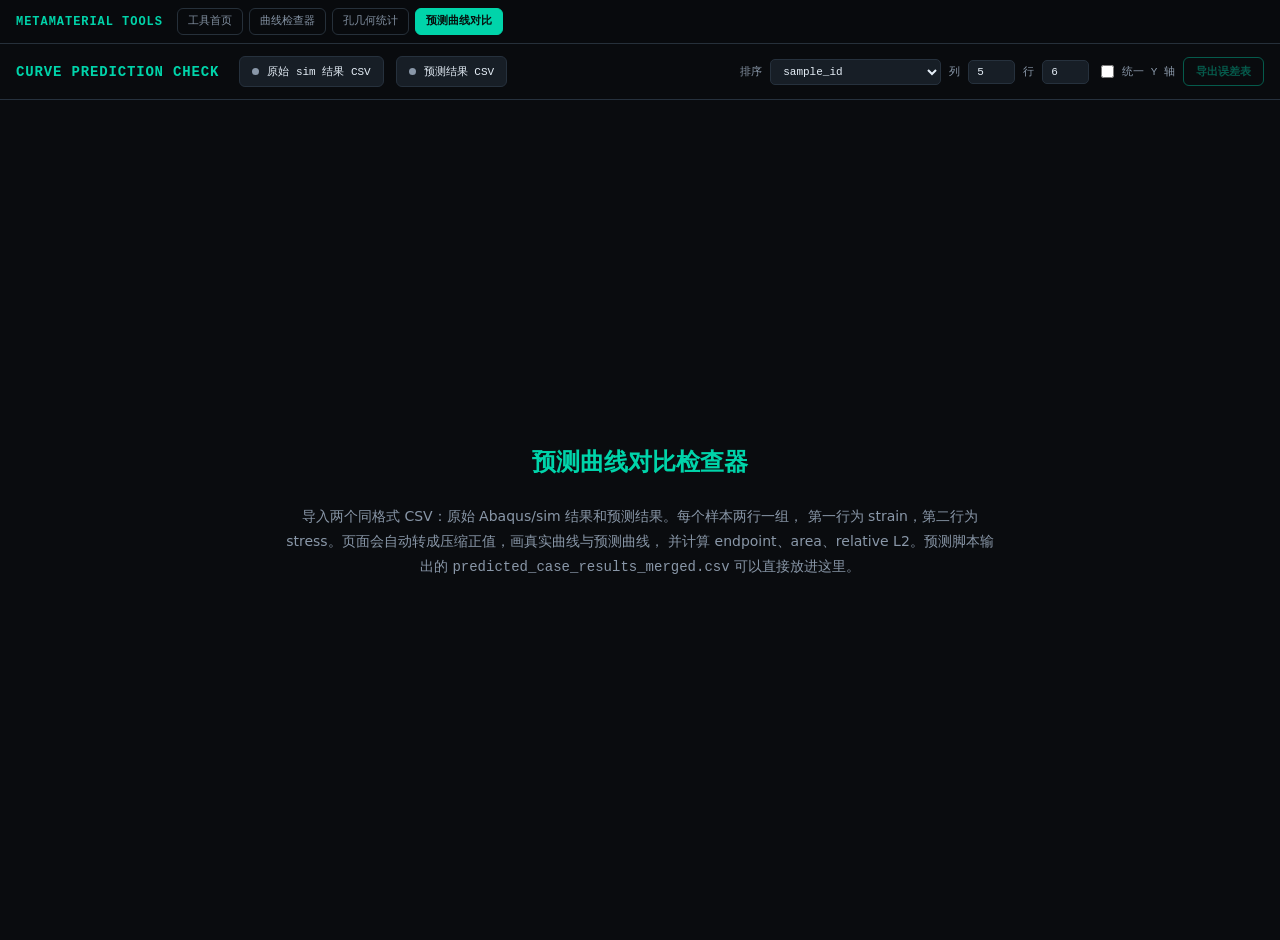
<file: prediction_curve_compare.html>
<!DOCTYPE html>
<html lang="zh-CN">
<head>
<meta charset="UTF-8">
<meta name="viewport" content="width=device-width, initial-scale=1.0">
<title>预测曲线对比检查器</title>
<link rel="stylesheet" href="site-nav.css">
<style>
  * { box-sizing: border-box; }
  :root {
    --bg: #0a0c0f;
    --panel: #11161c;
    --panel2: #171e26;
    --line: #26313d;
    --text: #e5eef7;
    --muted: #8997a8;
    --accent: #00d4aa;
    --blue: #4da3ff;
    --red: #ff6b57;
    --yellow: #f2c94c;
    --mono: ui-monospace, SFMono-Regular, Menlo, Monaco, Consolas, "Liberation Mono", monospace;
    --sans: Inter, ui-sans-serif, system-ui, -apple-system, BlinkMacSystemFont, "Segoe UI", sans-serif;
  }
  body {
    margin: 0;
    min-height: 100vh;
    background: var(--bg);
    color: var(--text);
    font-family: var(--sans);
    font-size: 14px;
  }
  header {
    position: sticky;
    top: 0;
    z-index: 20;
    display: flex;
    align-items: center;
    gap: 12px;
    flex-wrap: wrap;
    padding: 12px 16px;
    border-bottom: 1px solid var(--line);
    background: rgba(10, 12, 15, 0.96);
  }
  .logo {
    font-family: var(--mono);
    color: var(--accent);
    font-weight: 700;
    letter-spacing: .06em;
    margin-right: 8px;
  }
  label.file {
    position: relative;
    display: inline-flex;
    align-items: center;
    gap: 8px;
    padding: 7px 12px;
    border: 1px solid var(--line);
    border-radius: 6px;
    background: var(--panel2);
    font-family: var(--mono);
    font-size: 11px;
    cursor: pointer;
  }
  label.file:hover { border-color: var(--accent); }
  label.file input {
    position: absolute;
    inset: 0;
    opacity: 0;
    cursor: pointer;
  }
  .dot {
    width: 7px;
    height: 7px;
    border-radius: 50%;
    background: var(--muted);
  }
  label.file.loaded .dot { background: var(--accent); }
  .controls {
    margin-left: auto;
    display: flex;
    align-items: center;
    gap: 8px;
    flex-wrap: wrap;
  }
  select, input[type=number] {
    background: var(--panel2);
    border: 1px solid var(--line);
    color: var(--text);
    border-radius: 5px;
    padding: 5px 8px;
    font-family: var(--mono);
    font-size: 11px;
  }
  label.check {
    display: inline-flex;
    align-items: center;
    gap: 5px;
    color: var(--muted);
    font-family: var(--mono);
    font-size: 11px;
    user-select: none;
  }
  label.check input {
    accent-color: var(--accent);
  }
  button {
    border: 1px solid var(--accent);
    background: var(--accent);
    color: #00120f;
    border-radius: 6px;
    padding: 6px 12px;
    font-family: var(--mono);
    font-weight: 700;
    font-size: 11px;
    cursor: pointer;
  }
  button.secondary {
    background: transparent;
    color: var(--accent);
  }
  button:disabled { opacity: .4; cursor: default; }
  #status {
    display: none;
    padding: 8px 16px;
    border-bottom: 1px solid var(--line);
    background: var(--panel);
    font-family: var(--mono);
    color: var(--muted);
    gap: 18px;
    flex-wrap: wrap;
  }
  #status.visible { display: flex; }
  .stat span { color: var(--accent); font-weight: 700; }
  #welcome {
    min-height: calc(100vh - 60px);
    display: flex;
    flex-direction: column;
    justify-content: center;
    align-items: center;
    text-align: center;
    padding: 40px;
    color: var(--muted);
  }
  #welcome h1 {
    font-family: var(--mono);
    color: var(--accent);
    font-size: 24px;
    margin: 0 0 12px;
  }
  #main {
    display: none;
    padding: 10px 12px 24px;
  }
  #main.visible { display: block; }
  .pager {
    display: flex;
    align-items: center;
    gap: 8px;
    margin-bottom: 12px;
    flex-wrap: wrap;
  }
  #pageInfo {
    margin-left: auto;
    color: var(--muted);
    font-family: var(--mono);
    font-size: 11px;
  }
  #summaryPanel {
    display: none;
    margin-bottom: 12px;
  }
  #summaryPanel.visible { display: block; }
  .summaryTop {
    display: flex;
    align-items: center;
    justify-content: space-between;
    gap: 12px;
    margin-bottom: 8px;
  }
  .summaryActions {
    display: flex;
    align-items: center;
    gap: 8px;
  }
  #summaryPanel.collapsed #summaryCards,
  #summaryPanel.collapsed .charts {
    display: none;
  }
  .summaryTitle {
    font-family: var(--mono);
    color: var(--accent);
    font-size: 12px;
    font-weight: 700;
  }
  .summaryNote {
    font-family: var(--mono);
    color: var(--muted);
    font-size: 10px;
  }
  #summaryCards {
    display: grid;
    grid-template-columns: repeat(8, minmax(110px, 1fr));
    gap: 7px;
    margin-bottom: 8px;
  }
  .metricBig {
    border: 1px solid var(--line);
    border-radius: 7px;
    background: var(--panel);
    padding: 7px 8px;
    font-family: var(--mono);
    min-height: 50px;
  }
  .metricBig b {
    display: block;
    color: var(--muted);
    font-size: 9px;
    font-weight: 400;
    margin-bottom: 3px;
  }
  .metricBig span {
    color: var(--text);
    font-size: 16px;
    font-weight: 700;
  }
  .metricBig.good span { color: var(--accent); }
  .metricBig.warn span { color: var(--yellow); }
  .metricBig.bad span { color: var(--red); }
  .charts {
    display: grid;
    grid-template-columns: repeat(4, minmax(180px, 1fr));
    gap: 8px;
  }
  .chartCard {
    background: var(--panel);
    border: 1px solid var(--line);
    border-radius: 7px;
    padding: 7px;
  }
  .chartTitle {
    font-family: var(--mono);
    font-size: 10px;
    color: var(--muted);
    margin-bottom: 4px;
  }
  .chartCard canvas {
    display: block;
    width: 100%;
    height: 145px;
    cursor: crosshair;
  }
  #grid {
    display: grid;
    grid-template-columns: repeat(var(--cols), minmax(128px, 1fr));
    gap: 7px;
  }
  .card {
    background: var(--panel);
    border: 1px solid var(--line);
    border-radius: 7px;
    overflow: hidden;
    cursor: pointer;
  }
  .card:hover { border-color: var(--blue); }
  .card.bad { border-color: var(--red); }
  .cardHead {
    display: flex;
    justify-content: space-between;
    align-items: center;
    padding: 4px 7px;
    border-bottom: 1px solid var(--line);
    font-family: var(--mono);
    font-size: 9px;
  }
  .badge {
    padding: 1px 5px;
    border-radius: 999px;
    background: rgba(77, 163, 255, .14);
    color: var(--blue);
  }
  .badge.bad {
    background: rgba(255, 107, 87, .14);
    color: var(--red);
  }
  canvas.mini {
    width: 100%;
    height: 82px;
    display: block;
  }
  .metrics {
    display: grid;
    grid-template-columns: repeat(3, 1fr);
    gap: 1px;
    border-top: 1px solid var(--line);
    background: var(--line);
    font-family: var(--mono);
    font-size: 8px;
  }
  .metric {
    background: var(--panel2);
    padding: 3px 5px;
  }
  .metric b {
    display: block;
    color: var(--muted);
    font-weight: 400;
  }
  .metric span { color: var(--text); }
  #modalOverlay {
    display: none;
    position: fixed;
    inset: 0;
    z-index: 50;
    background: rgba(0,0,0,.72);
    align-items: center;
    justify-content: center;
    padding: 18px;
  }
  #modalOverlay.open { display: flex; }
  #modal {
    width: min(980px, 96vw);
    max-height: 92vh;
    overflow: auto;
    background: var(--panel);
    border: 1px solid var(--line);
    border-radius: 10px;
    padding: 16px;
  }
  .modalHead {
    display: flex;
    align-items: center;
    justify-content: space-between;
    margin-bottom: 12px;
    font-family: var(--mono);
    color: var(--accent);
  }
  #detailCanvas {
    width: 100%;
    height: 420px;
    display: block;
    border: 1px solid var(--line);
    border-radius: 8px;
    background: #0c1116;
  }
  .detailMetrics {
    display: grid;
    grid-template-columns: repeat(6, 1fr);
    gap: 8px;
    margin-top: 12px;
  }
  .detailMetrics .metric {
    border: 1px solid var(--line);
    border-radius: 6px;
  }
  .hint {
    color: var(--muted);
    line-height: 1.8;
    max-width: 720px;
  }
  #scrollHint {
    position: fixed;
    right: 16px;
    bottom: 16px;
    z-index: 40;
    display: none;
    padding: 7px 11px;
    border: 1px solid var(--line);
    border-radius: 7px;
    background: rgba(17, 22, 28, .96);
    color: var(--muted);
    font-family: var(--mono);
    font-size: 10px;
    pointer-events: none;
    opacity: 0;
    transition: opacity .25s;
  }
  #scrollHint.show { opacity: 1; }
  @media (max-width: 900px) {
    #grid { grid-template-columns: repeat(2, minmax(130px, 1fr)); }
    #summaryCards { grid-template-columns: repeat(2, minmax(120px, 1fr)); }
    .charts { grid-template-columns: repeat(1, minmax(220px, 1fr)); }
    .detailMetrics { grid-template-columns: repeat(2, 1fr); }
    .controls { margin-left: 0; }
  }
</style>
</head>
<body>
<header>
  <div class="logo">CURVE PREDICTION CHECK</div>
  <label class="file" id="simLabel"><span class="dot"></span>原始 sim 结果 CSV<input id="simFile" type="file" accept=".csv"></label>
  <label class="file" id="predLabel"><span class="dot"></span>预测结果 CSV<input id="predFile" type="file" accept=".csv"></label>
  <div class="controls">
    <span style="font-family:var(--mono);font-size:11px;color:var(--muted)">排序</span>
    <select id="sortMode">
      <option value="sample">sample_id</option>
      <option value="rel_desc">relative L2 从大到小</option>
      <option value="endpoint_desc">endpoint 误差从大到小</option>
      <option value="area_desc">area 误差从大到小</option>
      <option value="endpoint_true_desc">真实 endpoint 从大到小</option>
    </select>
    <span style="font-family:var(--mono);font-size:11px;color:var(--muted)">列</span>
    <input id="colsInput" type="number" min="2" max="10" value="5">
    <span style="font-family:var(--mono);font-size:11px;color:var(--muted)">行</span>
    <input id="rowsInput" type="number" min="2" max="10" value="6">
    <label class="check"><input id="globalYInput" type="checkbox">统一 Y 轴</label>
    <button class="secondary" id="exportBtn" disabled>导出误差表</button>
  </div>
</header>
<div id="scrollHint">滚轮翻页 · ←/→ 翻页 · 点击看大图</div>

<div id="status">
  <div class="stat">samples <span id="stSamples">0</span></div>
  <div class="stat">mean rel L2 <span id="stRel">-</span></div>
  <div class="stat">endpoint MAE <span id="stEndpoint">-</span></div>
  <div class="stat">area MAE <span id="stArea">-</span></div>
  <div class="stat">当前说明 <span id="stNote">等待导入</span></div>
</div>

<section id="welcome">
  <h1>预测曲线对比检查器</h1>
  <p class="hint">
    导入两个同格式 CSV：原始 Abaqus/sim 结果和预测结果。每个样本两行一组，
    第一行为 strain，第二行为 stress。页面会自动转成压缩正值，画真实曲线与预测曲线，
    并计算 endpoint、area、relative L2。预测脚本输出的
    <code>predicted_case_results_merged.csv</code> 可以直接放进这里。
  </p>
</section>

<main id="main">
  <section id="summaryPanel">
    <div class="summaryTop">
      <div class="summaryTitle">全局误差统计</div>
      <div class="summaryActions">
        <div class="summaryNote">R² = 1 - Σ(y_true - y_pred)² / Σ(y_true - mean(y_true))²</div>
        <button class="secondary" id="summaryToggleBtn">收起统计</button>
      </div>
    </div>
    <div id="summaryCards"></div>
    <div class="charts">
      <div class="chartCard">
        <div class="chartTitle">endpoint true vs pred</div>
        <canvas id="chartEndpointScatter"></canvas>
      </div>
      <div class="chartCard">
        <div class="chartTitle">area true vs pred</div>
        <canvas id="chartAreaScatter"></canvas>
      </div>
      <div class="chartCard">
        <div class="chartTitle">relative L2 distribution</div>
        <canvas id="chartRelHist"></canvas>
      </div>
      <div class="chartCard">
        <div class="chartTitle">endpoint residual vs true endpoint</div>
        <canvas id="chartResidual"></canvas>
      </div>
    </div>
  </section>
  <div class="pager">
    <button id="prevBtn">上一页</button>
    <button id="nextBtn">下一页</button>
    <input id="gotoInput" type="number" min="0" placeholder="sample id" style="width:96px">
    <button class="secondary" id="gotoBtn">跳转</button>
    <div id="pageInfo"></div>
  </div>
  <div id="grid"></div>
</main>

<div id="modalOverlay">
  <div id="modal">
    <div class="modalHead">
      <div id="modalTitle">sample</div>
      <button class="secondary" id="closeBtn">关闭</button>
    </div>
    <canvas id="detailCanvas"></canvas>
    <div class="detailMetrics" id="detailMetrics"></div>
  </div>
</div>

<script>
const state = {
  sim: null,
  pred: null,
  rows: [],
  order: [],
  page: 0,
  perPage: 30,
  globalYMax: 1,
  chartPoints: {},
};

function splitCsvLine(line) {
  const out = [];
  let cur = "";
  let quote = false;
  for (let i = 0; i < line.length; i++) {
    const ch = line[i];
    if (ch === '"') {
      quote = !quote;
    } else if (ch === "," && !quote) {
      out.push(cur);
      cur = "";
    } else {
      cur += ch;
    }
  }
  out.push(cur);
  return out;
}

function numericRow(line) {
  return splitCsvLine(line).map(v => Number(String(v).trim())).filter(v => Number.isFinite(v));
}

function parseTwoLineCurves(text) {
  const lines = text.split(/\r?\n/).map(s => s.trim()).filter(Boolean);
  if (lines.length % 2 !== 0) {
    throw new Error(`CSV 行数不是偶数：${lines.length}`);
  }
  const samples = [];
  for (let i = 0; i < lines.length; i += 2) {
    let x = numericRow(lines[i]);
    let y = numericRow(lines[i + 1]);
    if (x.length !== y.length) {
      const n = Math.min(x.length, y.length);
      x = x.slice(0, n);
      y = y.slice(0, n);
    }
    if (x.length < 2) continue;
    const xLast = x[x.length - 1];
    const yMean = y.reduce((a, b) => a + b, 0) / y.length;
    if (xLast < 0) x = x.map(v => -v);
    if (yMean < 0 || Math.abs(Math.min(...y)) > Math.abs(Math.max(...y))) y = y.map(v => -v);
    const pairs = x.map((v, idx) => [v, y[idx]]).filter(p => Number.isFinite(p[0]) && Number.isFinite(p[1]));
    pairs.sort((a, b) => a[0] - b[0]);
    samples.push({ id: samples.length, x: pairs.map(p => p[0]), y: pairs.map(p => p[1]) });
  }
  return samples;
}

function interp(x, y, xq) {
  const out = [];
  let j = 0;
  for (const q of xq) {
    while (j < x.length - 2 && x[j + 1] < q) j++;
    if (q <= x[0]) {
      out.push(y[0]);
    } else if (q >= x[x.length - 1]) {
      out.push(y[y.length - 1]);
    } else {
      const t = (q - x[j]) / Math.max(x[j + 1] - x[j], 1e-12);
      out.push(y[j] * (1 - t) + y[j + 1] * t);
    }
  }
  return out;
}

function trapz(x, y) {
  let s = 0;
  for (let i = 1; i < x.length; i++) s += 0.5 * (y[i] + y[i - 1]) * (x[i] - x[i - 1]);
  return s;
}

function l2(a, b) {
  let num = 0, den = 0;
  for (let i = 0; i < a.length; i++) {
    num += (a[i] - b[i]) ** 2;
    den += a[i] ** 2;
  }
  return Math.sqrt(num) / Math.max(Math.sqrt(den), 1e-12);
}

function mean(arr) {
  return arr.reduce((a, b) => a + b, 0) / Math.max(arr.length, 1);
}

function rmse(trueVals, predVals) {
  let s = 0;
  for (let i = 0; i < trueVals.length; i++) s += (trueVals[i] - predVals[i]) ** 2;
  return Math.sqrt(s / Math.max(trueVals.length, 1));
}

function mae(trueVals, predVals) {
  let s = 0;
  for (let i = 0; i < trueVals.length; i++) s += Math.abs(trueVals[i] - predVals[i]);
  return s / Math.max(trueVals.length, 1);
}

function r2Score(trueVals, predVals) {
  const m = mean(trueVals);
  let ssRes = 0, ssTot = 0;
  for (let i = 0; i < trueVals.length; i++) {
    ssRes += (trueVals[i] - predVals[i]) ** 2;
    ssTot += (trueVals[i] - m) ** 2;
  }
  return ssTot <= 1e-12 ? NaN : 1 - ssRes / ssTot;
}

function quantile(vals, q) {
  if (!vals.length) return NaN;
  const sorted = [...vals].sort((a, b) => a - b);
  const pos = (sorted.length - 1) * q;
  const lo = Math.floor(pos), hi = Math.ceil(pos);
  if (lo === hi) return sorted[lo];
  return sorted[lo] * (hi - pos) + sorted[hi] * (pos - lo);
}

function fmt(v, n = 4) {
  if (!Number.isFinite(v)) return "-";
  if (Math.abs(v) >= 100) return v.toFixed(2);
  if (Math.abs(v) >= 10) return v.toFixed(3);
  return v.toFixed(n);
}

function buildRows() {
  if (!state.sim || !state.pred) return;
  const n = Math.min(state.sim.length, state.pred.length);
  state.rows = [];
  for (let i = 0; i < n; i++) {
    const sim = state.sim[i];
    const pred = state.pred[i];
    const predOnSim = interp(pred.x, pred.y, sim.x);
    const simOnPred = interp(sim.x, sim.y, pred.x);
    const endpointTrue = sim.y[sim.y.length - 1];
    const endpointPred = pred.y[pred.y.length - 1];
    const areaTrue = trapz(sim.x, sim.y);
    const areaPred = trapz(pred.x, pred.y);
    state.rows.push({
      sample_id: i,
      sim,
      pred,
      predOnSim,
      simOnPred,
      endpointTrue,
      endpointPred,
      endpointAbsErr: Math.abs(endpointPred - endpointTrue),
      endpointRelErr: Math.abs(endpointPred - endpointTrue) / Math.max(Math.abs(endpointTrue), 1e-12),
      areaTrue,
      areaPred,
      areaAbsErr: Math.abs(areaPred - areaTrue),
      relL2: l2(sim.y, predOnSim),
    });
  }
  let ymax = 1e-9;
  for (const r of state.rows) {
    for (const v of r.sim.y) if (Number.isFinite(v) && v > ymax) ymax = v;
    for (const v of r.pred.y) if (Number.isFinite(v) && v > ymax) ymax = v;
  }
  state.globalYMax = ymax * 1.04;
  updateOrder();
  updateStats();
  document.getElementById("welcome").style.display = "none";
  document.getElementById("main").classList.add("visible");
  document.getElementById("status").classList.add("visible");
  document.getElementById("summaryPanel").classList.add("visible");
  showScrollHint();
  document.getElementById("exportBtn").disabled = false;
  renderSummaryPanel();
  render();
}

function updateOrder() {
  const mode = document.getElementById("sortMode").value;
  state.order = state.rows.map((_, i) => i);
  const key = {
    sample: r => r.sample_id,
    rel_desc: r => -r.relL2,
    endpoint_desc: r => -r.endpointAbsErr,
    area_desc: r => -r.areaAbsErr,
    endpoint_true_desc: r => -r.endpointTrue,
  }[mode];
  state.order.sort((a, b) => key(state.rows[a]) - key(state.rows[b]));
  state.page = 0;
}

function updateStats() {
  const rows = state.rows;
  const endpointTrue = rows.map(r => r.endpointTrue);
  const endpointPred = rows.map(r => r.endpointPred);
  document.getElementById("stSamples").textContent = rows.length;
  document.getElementById("stRel").textContent = fmt(mean(rows.map(r => r.relL2)));
  document.getElementById("stEndpoint").textContent = fmt(mean(rows.map(r => r.endpointAbsErr)));
  document.getElementById("stArea").textContent = fmt(mean(rows.map(r => r.areaAbsErr)));
  document.getElementById("stNote").textContent = state.sim.length === state.pred.length ? `样本数一致 · endpoint R² ${fmt(r2Score(endpointTrue, endpointPred), 4)}` : `样本数不一致 sim=${state.sim.length}, pred=${state.pred.length}`;
}

function globalStats() {
  const rows = state.rows;
  const endpointTrue = rows.map(r => r.endpointTrue);
  const endpointPred = rows.map(r => r.endpointPred);
  const areaTrue = rows.map(r => r.areaTrue);
  const areaPred = rows.map(r => r.areaPred);
  const rel = rows.map(r => r.relL2);
  const trueFlat = [];
  const predFlat = [];
  for (const r of rows) {
    for (let i = 0; i < r.sim.y.length; i++) {
      trueFlat.push(r.sim.y[i]);
      predFlat.push(r.predOnSim[i]);
    }
  }
  return {
    endpointR2: r2Score(endpointTrue, endpointPred),
    endpointMAE: mae(endpointTrue, endpointPred),
    endpointRMSE: rmse(endpointTrue, endpointPred),
    areaR2: r2Score(areaTrue, areaPred),
    areaMAE: mae(areaTrue, areaPred),
    areaRMSE: rmse(areaTrue, areaPred),
    curvePointR2: r2Score(trueFlat, predFlat),
    relMean: mean(rel),
    relMedian: quantile(rel, 0.5),
    relP90: quantile(rel, 0.9),
    relP95: quantile(rel, 0.95),
  };
}

function metricClass(value, kind) {
  if (!Number.isFinite(value)) return "";
  if (kind === "r2") return value >= 0.98 ? "good" : value >= 0.90 ? "warn" : "bad";
  if (kind === "rel") return value <= 0.05 ? "good" : value <= 0.12 ? "warn" : "bad";
  return "";
}

function boundsFor(row) {
  const xs = row.sim.x.concat(row.pred.x);
  const ys = row.sim.y.concat(row.pred.y);
  if (document.getElementById("globalYInput")?.checked && state.rows.length) {
    return {
      xmin: Math.min(...xs),
      xmax: Math.max(...xs),
      ymin: 0,
      ymax: state.globalYMax || 1,
    };
  }
  return {
    xmin: Math.min(...xs),
    xmax: Math.max(...xs),
    ymin: Math.min(0, ...ys),
    ymax: Math.max(...ys) * 1.04 + 1e-9,
  };
}

function drawCurve(canvas, row, detail = false) {
  const dpr = window.devicePixelRatio || 1;
  const rect = canvas.getBoundingClientRect();
  canvas.width = Math.max(1, Math.floor(rect.width * dpr));
  canvas.height = Math.max(1, Math.floor(rect.height * dpr));
  const ctx = canvas.getContext("2d");
  ctx.setTransform(dpr, 0, 0, dpr, 0, 0);
  ctx.clearRect(0, 0, rect.width, rect.height);
  const pad = detail ? 46 : 24;
  const right = detail ? 20 : 8;
  const top = detail ? 20 : 10;
  const b = boundsFor(row);
  const sx = x => pad + (x - b.xmin) / Math.max(b.xmax - b.xmin, 1e-12) * (rect.width - pad - right);
  const sy = y => rect.height - pad - (y - b.ymin) / Math.max(b.ymax - b.ymin, 1e-12) * (rect.height - pad - top);

  ctx.strokeStyle = "#26313d";
  ctx.lineWidth = 1;
  ctx.beginPath();
  ctx.moveTo(pad, top);
  ctx.lineTo(pad, rect.height - pad);
  ctx.lineTo(rect.width - right, rect.height - pad);
  ctx.stroke();

  function line(x, y, color, width) {
    ctx.strokeStyle = color;
    ctx.lineWidth = width;
    ctx.beginPath();
    for (let i = 0; i < x.length; i++) {
      const px = sx(x[i]);
      const py = sy(y[i]);
      if (i === 0) ctx.moveTo(px, py);
      else ctx.lineTo(px, py);
    }
    ctx.stroke();
  }
  line(row.sim.x, row.sim.y, "#00d4aa", detail ? 2.3 : 1.6);
  line(row.pred.x, row.pred.y, "#ff6b57", detail ? 2.1 : 1.4);

  if (detail) {
    ctx.fillStyle = "#8997a8";
    ctx.font = "12px ui-monospace, monospace";
    ctx.fillText("compression strain", rect.width / 2 - 64, rect.height - 10);
    ctx.save();
    ctx.translate(14, rect.height / 2 + 58);
    ctx.rotate(-Math.PI / 2);
    ctx.fillText("compression stress", 0, 0);
    ctx.restore();
    ctx.fillStyle = "#00d4aa";
    ctx.fillText("true sim", pad + 10, top + 14);
    ctx.fillStyle = "#ff6b57";
    ctx.fillText("pred", pad + 88, top + 14);
  }
}

function setupCanvas(canvas) {
  const dpr = window.devicePixelRatio || 1;
  const rect = canvas.getBoundingClientRect();
  canvas.width = Math.max(1, Math.floor(rect.width * dpr));
  canvas.height = Math.max(1, Math.floor(rect.height * dpr));
  const ctx = canvas.getContext("2d");
  ctx.setTransform(dpr, 0, 0, dpr, 0, 0);
  ctx.clearRect(0, 0, rect.width, rect.height);
  return { ctx, w: rect.width, h: rect.height };
}

function drawAxes(ctx, w, h, pad) {
  ctx.strokeStyle = "#26313d";
  ctx.lineWidth = 1;
  ctx.beginPath();
  ctx.moveTo(pad, 12);
  ctx.lineTo(pad, h - pad);
  ctx.lineTo(w - 10, h - pad);
  ctx.stroke();
}

function drawScatter(canvas, xs, ys, options = {}) {
  const { ctx, w, h } = setupCanvas(canvas);
  const pad = 28;
  const xmin = Math.min(...xs), xmax = Math.max(...xs);
  const ymin = Math.min(...ys), ymax = Math.max(...ys);
  const lo = Math.min(xmin, ymin);
  const hi = Math.max(xmax, ymax);
  const x0 = options.identity ? lo : xmin;
  const x1 = options.identity ? hi : xmax;
  const y0 = options.identity ? lo : ymin;
  const y1 = options.identity ? hi : ymax;
  const sx = x => pad + (x - x0) / Math.max(x1 - x0, 1e-12) * (w - pad - 10);
  const sy = y => h - pad - (y - y0) / Math.max(y1 - y0, 1e-12) * (h - pad - 12);
  const clickable = [];
  drawAxes(ctx, w, h, pad);
  if (options.identity) {
    ctx.strokeStyle = "#8997a8";
    ctx.setLineDash([4, 4]);
    ctx.beginPath();
    ctx.moveTo(sx(lo), sy(lo));
    ctx.lineTo(sx(hi), sy(hi));
    ctx.stroke();
    ctx.setLineDash([]);
  }
  ctx.fillStyle = options.color || "#00d4aa";
  for (let i = 0; i < xs.length; i++) {
    const px = sx(xs[i]);
    const py = sy(ys[i]);
    ctx.globalAlpha = 0.28;
    ctx.beginPath();
    ctx.arc(px, py, 2.1, 0, Math.PI * 2);
    ctx.fill();
    if (options.sampleIds) clickable.push({ x: px, y: py, sampleId: options.sampleIds[i] });
  }
  ctx.globalAlpha = 1;
  ctx.fillStyle = "#8997a8";
  ctx.font = "10px ui-monospace, monospace";
  ctx.fillText(fmt(x0, 2), pad, h - 6);
  ctx.fillText(fmt(x1, 2), w - 46, h - 6);
  ctx.fillText(fmt(y1, 2), 4, 16);
  if (options.chartId) state.chartPoints[options.chartId] = clickable;
}

function drawHistogram(canvas, vals, options = {}) {
  const { ctx, w, h } = setupCanvas(canvas);
  const pad = 28;
  const nBins = options.bins || 30;
  const vmin = Math.min(...vals);
  const vmax = Math.max(...vals);
  const bins = new Array(nBins).fill(0);
  for (const v of vals) {
    const b = Math.min(nBins - 1, Math.max(0, Math.floor((v - vmin) / Math.max(vmax - vmin, 1e-12) * nBins)));
    bins[b] += 1;
  }
  drawAxes(ctx, w, h, pad);
  const maxCount = Math.max(...bins, 1);
  const bw = (w - pad - 10) / nBins;
  ctx.fillStyle = options.color || "#4da3ff";
  for (let i = 0; i < nBins; i++) {
    const bh = bins[i] / maxCount * (h - pad - 14);
    ctx.globalAlpha = 0.75;
    ctx.fillRect(pad + i * bw + 1, h - pad - bh, Math.max(1, bw - 2), bh);
  }
  ctx.globalAlpha = 1;
  ctx.fillStyle = "#8997a8";
  ctx.font = "10px ui-monospace, monospace";
  ctx.fillText(fmt(vmin, 3), pad, h - 6);
  ctx.fillText(fmt(vmax, 3), w - 48, h - 6);
}

function renderSummaryPanel() {
  if (!state.rows.length) return;
  const stats = globalStats();
  const cards = [
    ["endpoint R²", stats.endpointR2, "r2"],
    ["endpoint MAE", stats.endpointMAE, ""],
    ["endpoint RMSE", stats.endpointRMSE, ""],
    ["area R²", stats.areaR2, "r2"],
    ["area MAE", stats.areaMAE, ""],
    ["curve point R²", stats.curvePointR2, "r2"],
    ["rel L2 mean", stats.relMean, "rel"],
    ["rel L2 p95", stats.relP95, "rel"],
  ];
  document.getElementById("summaryCards").innerHTML = cards.map(([name, value, kind]) => (
    `<div class="metricBig ${metricClass(value, kind)}"><b>${name}</b><span>${fmt(value, kind === "r2" || kind === "rel" ? 4 : 3)}</span></div>`
  )).join("");
  const endpointTrue = state.rows.map(r => r.endpointTrue);
  const endpointPred = state.rows.map(r => r.endpointPred);
  const areaTrue = state.rows.map(r => r.areaTrue);
  const areaPred = state.rows.map(r => r.areaPred);
  const rel = state.rows.map(r => r.relL2);
  const residual = state.rows.map(r => r.endpointPred - r.endpointTrue);
  const sampleIds = state.rows.map(r => r.sample_id);
  drawScatter(document.getElementById("chartEndpointScatter"), endpointTrue, endpointPred, { identity: true, color: "#00d4aa", chartId: "endpoint", sampleIds });
  drawScatter(document.getElementById("chartAreaScatter"), areaTrue, areaPred, { identity: true, color: "#4da3ff", chartId: "area", sampleIds });
  drawHistogram(document.getElementById("chartRelHist"), rel, { bins: 32, color: "#f2c94c" });
  drawScatter(document.getElementById("chartResidual"), endpointTrue, residual, { identity: false, color: "#ff6b57", chartId: "residual", sampleIds });
}

function render() {
  const cols = Number(document.getElementById("colsInput").value) || 4;
  const rowsPerPage = Number(document.getElementById("rowsInput").value) || 4;
  document.getElementById("grid").style.setProperty("--cols", cols);
  state.perPage = cols * rowsPerPage;
  const start = state.page * state.perPage;
  const ids = state.order.slice(start, start + state.perPage);
  const grid = document.getElementById("grid");
  grid.innerHTML = "";
  const relVals = state.rows.map(r => r.relL2).sort((a, b) => a - b);
  const badCut = relVals[Math.floor(relVals.length * 0.9)] || Infinity;
  for (const idx of ids) {
    const r = state.rows[idx];
    const card = document.createElement("div");
    card.className = "card" + (r.relL2 >= badCut ? " bad" : "");
    card.innerHTML = `
      <div class="cardHead">
        <span>#${r.sample_id}</span>
        <span class="badge ${r.relL2 >= badCut ? "bad" : ""}">L2 ${fmt(r.relL2, 3)}</span>
      </div>
      <canvas class="mini"></canvas>
      <div class="metrics">
        <div class="metric"><b>endpoint T/P</b><span>${fmt(r.endpointTrue)} / ${fmt(r.endpointPred)}</span></div>
        <div class="metric"><b>endpoint err</b><span>${fmt(r.endpointAbsErr)}</span></div>
        <div class="metric"><b>area err</b><span>${fmt(r.areaAbsErr)}</span></div>
      </div>`;
    card.onclick = () => openDetail(r);
    grid.appendChild(card);
    drawCurve(card.querySelector("canvas"), r, false);
  }
  const totalPages = Math.ceil(state.order.length / state.perPage);
  document.getElementById("pageInfo").textContent = `page ${state.page + 1} / ${Math.max(totalPages, 1)} · samples ${start}-${Math.min(start + state.perPage, state.order.length) - 1}`;
  document.getElementById("prevBtn").disabled = state.page <= 0;
  document.getElementById("nextBtn").disabled = state.page >= totalPages - 1;
}

function totalPages() {
  return Math.max(1, Math.ceil(state.order.length / Math.max(state.perPage, 1)));
}

function setPage(nextPage) {
  const maxPage = totalPages() - 1;
  const clamped = Math.max(0, Math.min(maxPage, nextPage));
  if (clamped !== state.page) {
    state.page = clamped;
    render();
    window.scrollTo(0, 0);
  }
}

let scrollHintTimer = null;
function showScrollHint() {
  const hint = document.getElementById("scrollHint");
  hint.style.display = "block";
  requestAnimationFrame(() => hint.classList.add("show"));
  clearTimeout(scrollHintTimer);
  scrollHintTimer = setTimeout(() => hint.classList.remove("show"), 2200);
}

function openDetail(row) {
  document.getElementById("modalTitle").textContent = `sample #${row.sample_id}`;
  document.getElementById("modalOverlay").classList.add("open");
  const canvas = document.getElementById("detailCanvas");
  requestAnimationFrame(() => drawCurve(canvas, row, true));
  const metrics = [
    ["true endpoint", row.endpointTrue],
    ["pred endpoint", row.endpointPred],
    ["endpoint abs err", row.endpointAbsErr],
    ["endpoint rel err", row.endpointRelErr],
    ["true area", row.areaTrue],
    ["pred area", row.areaPred],
    ["area abs err", row.areaAbsErr],
    ["relative L2", row.relL2],
    ["sim points", row.sim.x.length],
    ["pred points", row.pred.x.length],
    ["sim x end", row.sim.x[row.sim.x.length - 1]],
    ["pred x end", row.pred.x[row.pred.x.length - 1]],
  ];
  document.getElementById("detailMetrics").innerHTML = metrics.map(([k, v]) => `<div class="metric"><b>${k}</b><span>${fmt(v)}</span></div>`).join("");
}

function focusSample(sampleId, openModal = false) {
  const rowIndex = state.rows.findIndex(r => r.sample_id === sampleId);
  if (rowIndex < 0) return;
  const orderPos = state.order.findIndex(i => state.rows[i].sample_id === sampleId);
  if (orderPos >= 0) {
    state.page = Math.floor(orderPos / state.perPage);
    render();
    window.scrollTo(0, 0);
  }
  if (openModal) openDetail(state.rows[rowIndex]);
}

function handleChartClick(chartId, canvas, event) {
  const points = state.chartPoints[chartId] || [];
  if (!points.length) return;
  const rect = canvas.getBoundingClientRect();
  const x = event.clientX - rect.left;
  const y = event.clientY - rect.top;
  let best = null;
  let bestD = Infinity;
  for (const p of points) {
    const d = (p.x - x) ** 2 + (p.y - y) ** 2;
    if (d < bestD) {
      bestD = d;
      best = p;
    }
  }
  if (best && bestD <= 144) focusSample(best.sampleId, true);
}

async function loadFile(input, kind) {
  const file = input.files[0];
  if (!file) return;
  try {
    const text = await file.text();
    const parsed = parseTwoLineCurves(text);
    state[kind] = parsed;
    document.getElementById(kind === "sim" ? "simLabel" : "predLabel").classList.add("loaded");
    document.getElementById("status").classList.add("visible");
    document.getElementById("stNote").textContent = `${kind === "sim" ? "真实" : "预测"} CSV 已导入：${parsed.length} 条`;
    buildRows();
  } catch (err) {
    document.getElementById("status").classList.add("visible");
    document.getElementById("stNote").textContent = `导入失败：${err.message || err}`;
    console.error(err);
    alert(`导入失败：${err.message || err}`);
  }
}

function exportErrors() {
  const stats = globalStats();
  const header = ["sample_id","endpoint_true","endpoint_pred","endpoint_abs_error","endpoint_relative_error","area_true","area_pred","area_abs_error","relative_L2","sim_points","pred_points","global_endpoint_R2","global_area_R2","global_curve_point_R2","global_rel_L2_mean","global_rel_L2_p95"];
  const lines = [header.join(",")];
  for (const r of state.rows) {
    lines.push([
      r.sample_id,
      r.endpointTrue,
      r.endpointPred,
      r.endpointAbsErr,
      r.endpointRelErr,
      r.areaTrue,
      r.areaPred,
      r.areaAbsErr,
      r.relL2,
      r.sim.x.length,
      r.pred.x.length,
      stats.endpointR2,
      stats.areaR2,
      stats.curvePointR2,
      stats.relMean,
      stats.relP95,
    ].join(","));
  }
  const blob = new Blob([lines.join("\n")], {type: "text/csv"});
  const url = URL.createObjectURL(blob);
  const a = document.createElement("a");
  a.href = url;
  a.download = "prediction_error_table.csv";
  a.click();
  URL.revokeObjectURL(url);
}

document.getElementById("simFile").addEventListener("change", e => loadFile(e.target, "sim"));
document.getElementById("predFile").addEventListener("change", e => loadFile(e.target, "pred"));
document.getElementById("sortMode").addEventListener("change", () => { updateOrder(); render(); });
document.getElementById("colsInput").addEventListener("change", render);
document.getElementById("rowsInput").addEventListener("change", render);
document.getElementById("globalYInput").addEventListener("change", render);
document.getElementById("prevBtn").onclick = () => setPage(state.page - 1);
document.getElementById("nextBtn").onclick = () => setPage(state.page + 1);
document.getElementById("gotoBtn").onclick = () => {
  const sid = Number(document.getElementById("gotoInput").value);
  const pos = state.order.findIndex(i => state.rows[i].sample_id === sid);
  if (pos >= 0) {
    state.page = Math.floor(pos / state.perPage);
    render();
  }
};
document.getElementById("closeBtn").onclick = () => document.getElementById("modalOverlay").classList.remove("open");
document.getElementById("modalOverlay").addEventListener("click", e => {
  if (e.target.id === "modalOverlay") document.getElementById("modalOverlay").classList.remove("open");
});
document.getElementById("exportBtn").onclick = exportErrors;
document.getElementById("summaryToggleBtn").onclick = () => {
  const panel = document.getElementById("summaryPanel");
  panel.classList.toggle("collapsed");
  document.getElementById("summaryToggleBtn").textContent = panel.classList.contains("collapsed") ? "展开统计" : "收起统计";
};
document.getElementById("chartEndpointScatter").onclick = e => handleChartClick("endpoint", e.currentTarget, e);
document.getElementById("chartAreaScatter").onclick = e => handleChartClick("area", e.currentTarget, e);
document.getElementById("chartResidual").onclick = e => handleChartClick("residual", e.currentTarget, e);
let wheelAccum = 0;
let wheelTimer = null;
window.addEventListener("wheel", e => {
  if (!state.rows.length) return;
  if (document.getElementById("modalOverlay").classList.contains("open")) return;
  const tag = document.activeElement ? document.activeElement.tagName : "";
  if (tag === "INPUT" || tag === "SELECT" || tag === "BUTTON") return;
  e.preventDefault();
  wheelAccum += e.deltaY;
  const threshold = 120;
  if (wheelAccum >= threshold) {
    const flips = Math.floor(wheelAccum / threshold);
    wheelAccum -= flips * threshold;
    setPage(state.page + flips);
  } else if (wheelAccum <= -threshold) {
    const flips = Math.floor(-wheelAccum / threshold);
    wheelAccum += flips * threshold;
    setPage(state.page - flips);
  }
  clearTimeout(wheelTimer);
  wheelTimer = setTimeout(() => { wheelAccum = 0; }, 360);
}, { passive: false });

window.addEventListener("keydown", e => {
  if (!state.rows.length) return;
  if (document.getElementById("modalOverlay").classList.contains("open")) {
    if (e.key === "Escape") document.getElementById("modalOverlay").classList.remove("open");
    return;
  }
  if (e.key === "ArrowRight") setPage(state.page + 1);
  if (e.key === "ArrowLeft") setPage(state.page - 1);
});
window.addEventListener("resize", () => {
  if (state.rows.length) {
    renderSummaryPanel();
    render();
  }
});
</script>
<script src="site-nav.js" data-current="prediction_curve_compare.html"></script>
</body>
</html>
</file>
<file: site-nav.css>
*, *::before, *::after { box-sizing: border-box; }

.site-nav {
  background: #080a0d;
  border-bottom: 1px solid #26303a;
  color: #e7edf4;
  font-family: ui-monospace, SFMono-Regular, Menlo, Consolas, monospace;
  padding: 8px 16px;
}

.site-nav__inner {
  display: flex;
  align-items: center;
  gap: 10px;
  margin: 0 auto;
  max-width: 1440px;
}

.site-nav__brand {
  color: #00d4aa;
  font-size: 12px;
  font-weight: 700;
  letter-spacing: .08em;
  margin-right: 4px;
  white-space: nowrap;
}

.site-nav__links {
  display: flex;
  align-items: center;
  gap: 6px;
  flex-wrap: wrap;
}

.site-nav__link {
  border: 1px solid #26303a;
  border-radius: 6px;
  color: #8290a1;
  font-size: 11px;
  line-height: 1;
  padding: 7px 10px;
  text-decoration: none;
}

.site-nav__link:hover {
  border-color: #00d4aa;
  color: #e7edf4;
}

.site-nav__link.is-active {
  background: #00d4aa;
  border-color: #00d4aa;
  color: #06100e;
  font-weight: 700;
}

@media (max-width: 720px) {
  .site-nav__inner {
    align-items: flex-start;
    flex-direction: column;
  }
}
</file>
